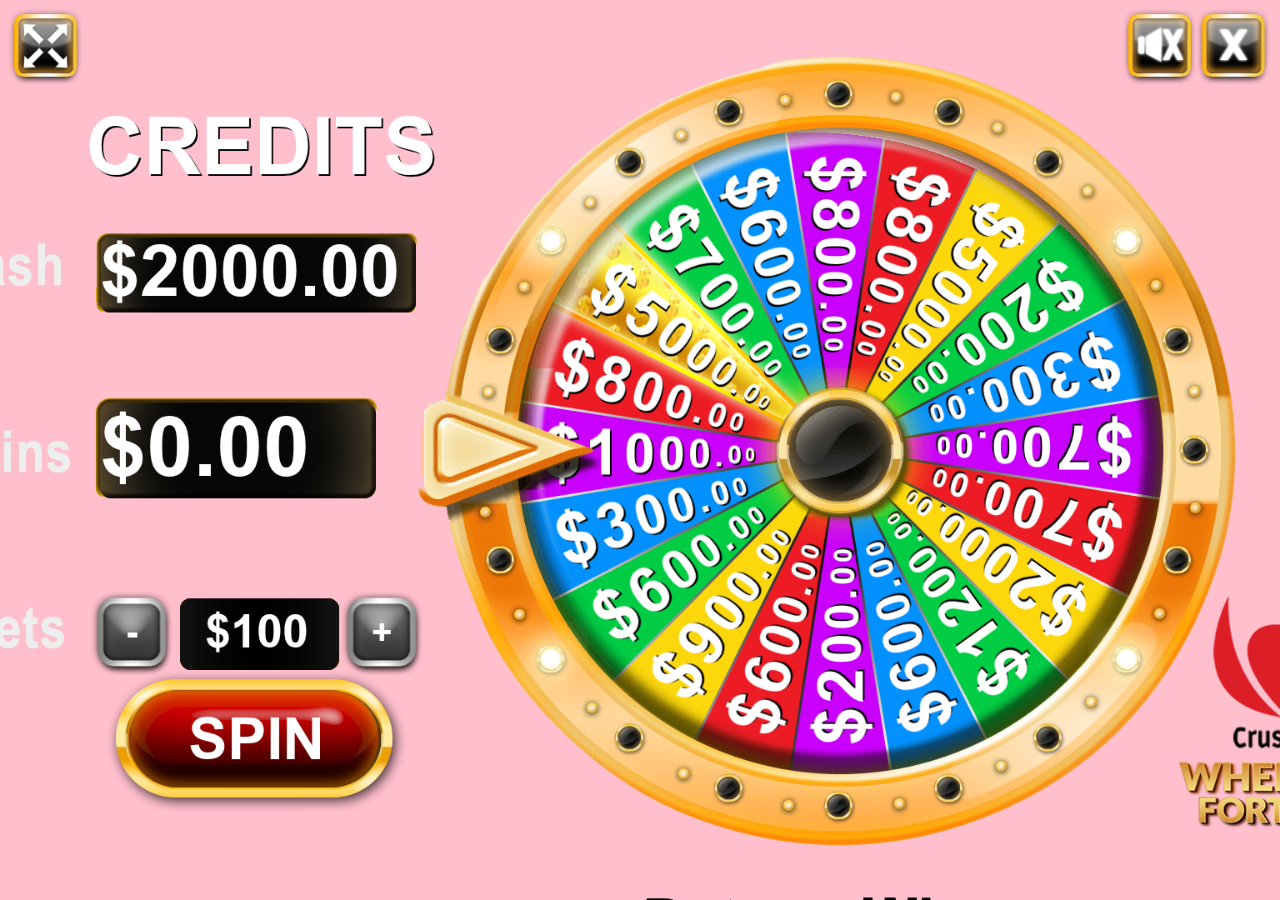
<file: index.html>
<!DOCTYPE html>
<html>
    <head>
         
        <link rel="stylesheet" href="css/reset.css" type="text/css">
        <link rel="stylesheet" href="css/main.css" type="text/css">
        <link rel="stylesheet" href="css/orientation_utils.css" type="text/css">
        <link rel="stylesheet" href="css/ios_fullscreen.css" type="text/css">
        <meta http-equiv="Content-Type" content="text/html; charset=UTF-8">

        <meta name="viewport" content="width=device-width, user-scalable=no, initial-scale=1.0, minimum-scale=1.0, maximum-scale=1.0, minimal-ui" />
	<meta name="msapplication-tap-highlight" content="no"/>

        <script type="text/javascript" src="js/jquery-3.2.1.min.js"></script>
        <script type="text/javascript" src="js/createjs.min.js"></script>
        <script type="text/javascript" src="js/screenfull.js"></script>
        <script type="text/javascript" src="js/howler.min.js"></script>
        <script type="text/javascript" src="js/ios_fullscreen.js"></script>
        <script type="text/javascript" src="js/platform.js"></script>
        <script type="text/javascript" src="js/ctl_utils.js"></script>
        <script type="text/javascript" src="js/sprite_lib.js"></script>
        <script type="text/javascript" src="js/settings.js"></script>
        <script type="text/javascript" src="js/CLang.js"></script>
        <script type="text/javascript" src="js/CPreloader.js"></script>
        <script type="text/javascript" src="js/CMain.js"></script>
        <script type="text/javascript" src="js/CTextButton.js"></script>
        <script type="text/javascript" src="js/CToggle.js"></script>
        <script type="text/javascript" src="js/CGfxButton.js"></script>
        <script type="text/javascript" src="js/CMenu.js"></script>
        <script type="text/javascript" src="js/CGame.js"></script>
        <script type="text/javascript" src="js/CVector2.js"></script>
        <script type="text/javascript" src="js/CFormatText.js"></script>
        <script type="text/javascript" src="js/CInterface.js"></script>
        <script type="text/javascript" src="js/CHelpPanel.js"></script>
        <script type="text/javascript" src="js/CEndPanel.js"></script>
        <script type="text/javascript" src="js/CWheel.js"></script>
        <script type="text/javascript" src="js/CLeds.js"></script>
        <script type="text/javascript" src="js/CCreditsPanel.js"></script>
        <script type="text/javascript" src="js/CCTLText.js"></script>
 
 <style>
 
.topright {
  position: absolute;
  top: 17%;
  right: 5%;
  font-size: 54px;
  color:red;
  font-weight: bold;
  text-shadow: 2px 2px 4px #ffffff;
  opacity: 0;
}

</style>

    </head>
    <body ondragstart="return false;" ondrop="return false;" >
	<div style="position: fixed; background-color: transparent; top: 0px; left: 0px; width: 100%; height: 100%"></div>
          <script>
		    var userspin=0; var starter =10; var usercredit=0; // *starter
            $(document).ready(function(){
                     var oMain = new CMain({                                            
                                            start_credit: 200*starter, //Starting credits value
                                            start_bet: 10*starter,     //Base starting bet. Will increment with multiplier in game
                                            bet_offset: 10,    //Bet Offset
                                            max_bet: 100,      //Max multiplier value
             
                                            bank_cash : 500,  //Starting credits owned by the bank. When a player win, founds will be subtract from here. When a player lose or bet, founds will be added here. If 0 players always lose.
                                            //wheel_settings sets the values and probability of each prize in the wheel ([prize, win occurence percentage]). Value*max_bet can't exceed 9999999.
                                            //PAY ATTENTION: the total sum of win occurences must be 100! 
                                            //prize=0 or less, is considered as "lose". So Leds will play a lose animation.
/*                                           
										   wheel_settings: [
                                                    {prize:40*starter,win_occurence:7}, {prize:30*starter,win_occurence:6}, {prize:60*starter,win_occurence:4},  {prize:90*starter,win_occurence:7},   {prize:1000,win_occurence:4},     
                                                    {prize:80*starter,win_occurence:6}, {prize:60*starter,win_occurence:5}, {prize:120*starter,win_occurence:5}, {prize:-20*starter,win_occurence:3},  {prize:70,win_occurence:4},    
                                                    {prize:40*starter,win_occurence:5}, {prize:20*starter,win_occurence:5}, {prize:80*starter,win_occurence:6},  {prize:200*starter,win_occurence:7},   {prize:90,win_occurence:4},     
                                                    {prize:80*starter,win_occurence:4}, {prize:60*starter,win_occurence:4}, {prize:90*starter,win_occurence:5},  {prize:500*starter,win_occurence:5}, {prize:40,win_occurence:4}        
                                            ],                                            
   */
											  wheel_settings: [
                                                    {prize:100*starter,starter,win_occurence:7}, {prize:30*starter,starter,win_occurence:6}, {prize:60*starter,starter,win_occurence:6},  {prize:90*starter,starter,win_occurence:6},   {prize:60*starter,starter,win_occurence:5},     
                                                    {prize:20*starter,starter,win_occurence:6}, {prize:60*starter,starter,win_occurence:5}, {prize:120*starter,starter,win_occurence:4}, {prize:200*starter,starter,win_occurence:3},  {prize:70*starter,starter,win_occurence:5},    
                                                    {prize:70*starter,starter,win_occurence:5}, {prize:30*starter,starter,win_occurence:5}, {prize:20*starter,starter,win_occurence:6},  {prize:500*starter,starter,win_occurence:7},   {prize:80*starter,starter,win_occurence:5},     
                                                    {prize:80*starter,starter,win_occurence:4}, {prize:60*starter,starter,win_occurence:4}, {prize:70*starter,starter,win_occurence:5},  {prize:500*starter,starter,win_occurence:1}, {prize:80*starter,starter,win_occurence:5}        
                                            ], 
                                            anim_idle_change_frequency: 10000,  //Duration (in ms) of current led idle animation, before it change with another.
                                            led_anim_idle1_timespeed: 2000,     //Time speed (in ms) of led animation idle 1. Less is faster.
                                            led_anim_idle2_timespeed: 100,      //Time speed (in ms) of led animation idle 2. Less is faster.
                                            led_anim_idle3_timespeed: 150,      //Time speed (in ms) of led animation idle 3. Less is faster.
                                            
                                            led_anim_spin_timespeed: 50,        //Time speed (in ms) of led animation spin. Less is faster.
                                            
                                            led_anim_win_duration: 4000,        //Duration (in ms) of current led win animation, before it change with the idle.
                                            led_anim_win1_timespeed: 300,       //Time speed (in ms) of led animation win 1. Less is faster.
                                            led_anim_win2_timespeed: 50,        //Time speed (in ms) of led animation win 2. Less is faster.
                                            
                                            led_anim_lose_duration: 5000,        //Duration (in ms) of led lose animation, before it change with the idle.
                                            
                                            show_credits:false,                   //SET THIS VALUE TO FALSE IF YOU DON'T WANT TO SHOW CREDITS BUTTON
                                            fullscreen:true,                     //SET THIS TO FALSE IF YOU DON'T WANT TO SHOW FULLSCREEN BUTTON
                                            check_orientation:true,              //SET TO FALSE IF YOU DON'T WANT TO SHOW ORIENTATION ALERT ON MOBILE DEVICES
                                            audio_enable_on_startup:false,       //ENABLE/DISABLE AUDIO WHEN GAME STARTS 
                                            
                                            //////////////////////////////////////////////////////////////////////////////////////////
                                            ad_show_counter: 5     //NUMBER OF SPIN BEFORE AD SHOWN
                                            //
                                            //// THIS FUNCTIONALITY IS ACTIVATED ONLY WITH CTL ARCADE PLUGIN.///////////////////////////
                                            /////////////////// YOU CAN GET IT AT: /////////////////////////////////////////////////////////
                                            // http://codecanyon.net/item/ctl-arcade-wordpress-plugin/13856421?s_phrase=&s_rank=27 ///////////
                                            
                                           });
                                           
                                           
                    $(oMain).on("start_session", function(evt) {
                       //  alert("this is a good start ");   
                            //...ADD YOUR CODE HERE EVENTUALLY
                    });
                     
                    $(oMain).on("end_session", function(evt) {
                       // add div code to show page with motivatonal message and back					
                           alert("gameover ");
                    });
                    
                    $(oMain).on("bet_placed", function (evt, iTotBet) {
                            //...ADD YOUR CODE HERE EVENTUALLY
					userspin=userspin+1;
					document.getElementById("spincount").innerHTML = "<center>Spin "+userspin+"<br>of 10</center>" ;
					document.getElementById("spincount").style.opacity = 1;
                    setTimeout(()=>{  document.getElementById("spincount").style.opacity = 0},5000);
                    // if spin = 10, disable spin button
					 if(userspin==10)  alert("WIN: "+usercredit);
					 // settimeout 10 seconds  call then savetowebview()
					   // .. 

				   });
                    
                    

                    $(oMain).on("show_interlevel_ad", function(evt) {
                           if(getParamValue('ctl-arcade') === "true"){
                               parent.__ctlArcadeShowInterlevelAD();
                           }
                           //...ADD YOUR CODE HERE EVENTUALLY
                    });
                    
                    $(oMain).on("share_event", function(evt, iScore) {
                           if(getParamValue('ctl-arcade') === "true"){
                               parent.__ctlArcadeShareEvent({   img: TEXT_SHARE_IMAGE,
                                                                title: TEXT_SHARE_TITLE,
                                                                msg: TEXT_SHARE_MSG1 + iScore + TEXT_SHARE_MSG2,
                                                                msg_share: TEXT_SHARE_SHARE1 + iScore + TEXT_SHARE_SHARE1});
                           }
                    });
                     
                     if(isIOS()){ 
                        setTimeout(function(){sizeHandler();},200); 
                    }else{ 
                        sizeHandler(); 
                    }
           });
         function savetowebview(){ 
         // send score to wv
         // settimeout 2 seconds, show div page with motivational instructions and back		 
         }
        </script>
        
        <div class="check-fonts">
            <p class="check-font-1">test 1</p>
        </div> 
        
        
        <div data-orientation="landscape" class="orientation-msg-container"><p class="orientation-msg-text">Please rotate your device</p></div>
        <canvas id="canvas" class='ani_hack' width="1920" height="1080"> </canvas>
        <div id="block_game" style="position: fixed; background-color: transparent; top: 0px; left: 0px; width: 100%; height: 100%; display:none"></div>
    <div id="spincount" class="topright"></div> 
   </body>
	
</html>
</file>
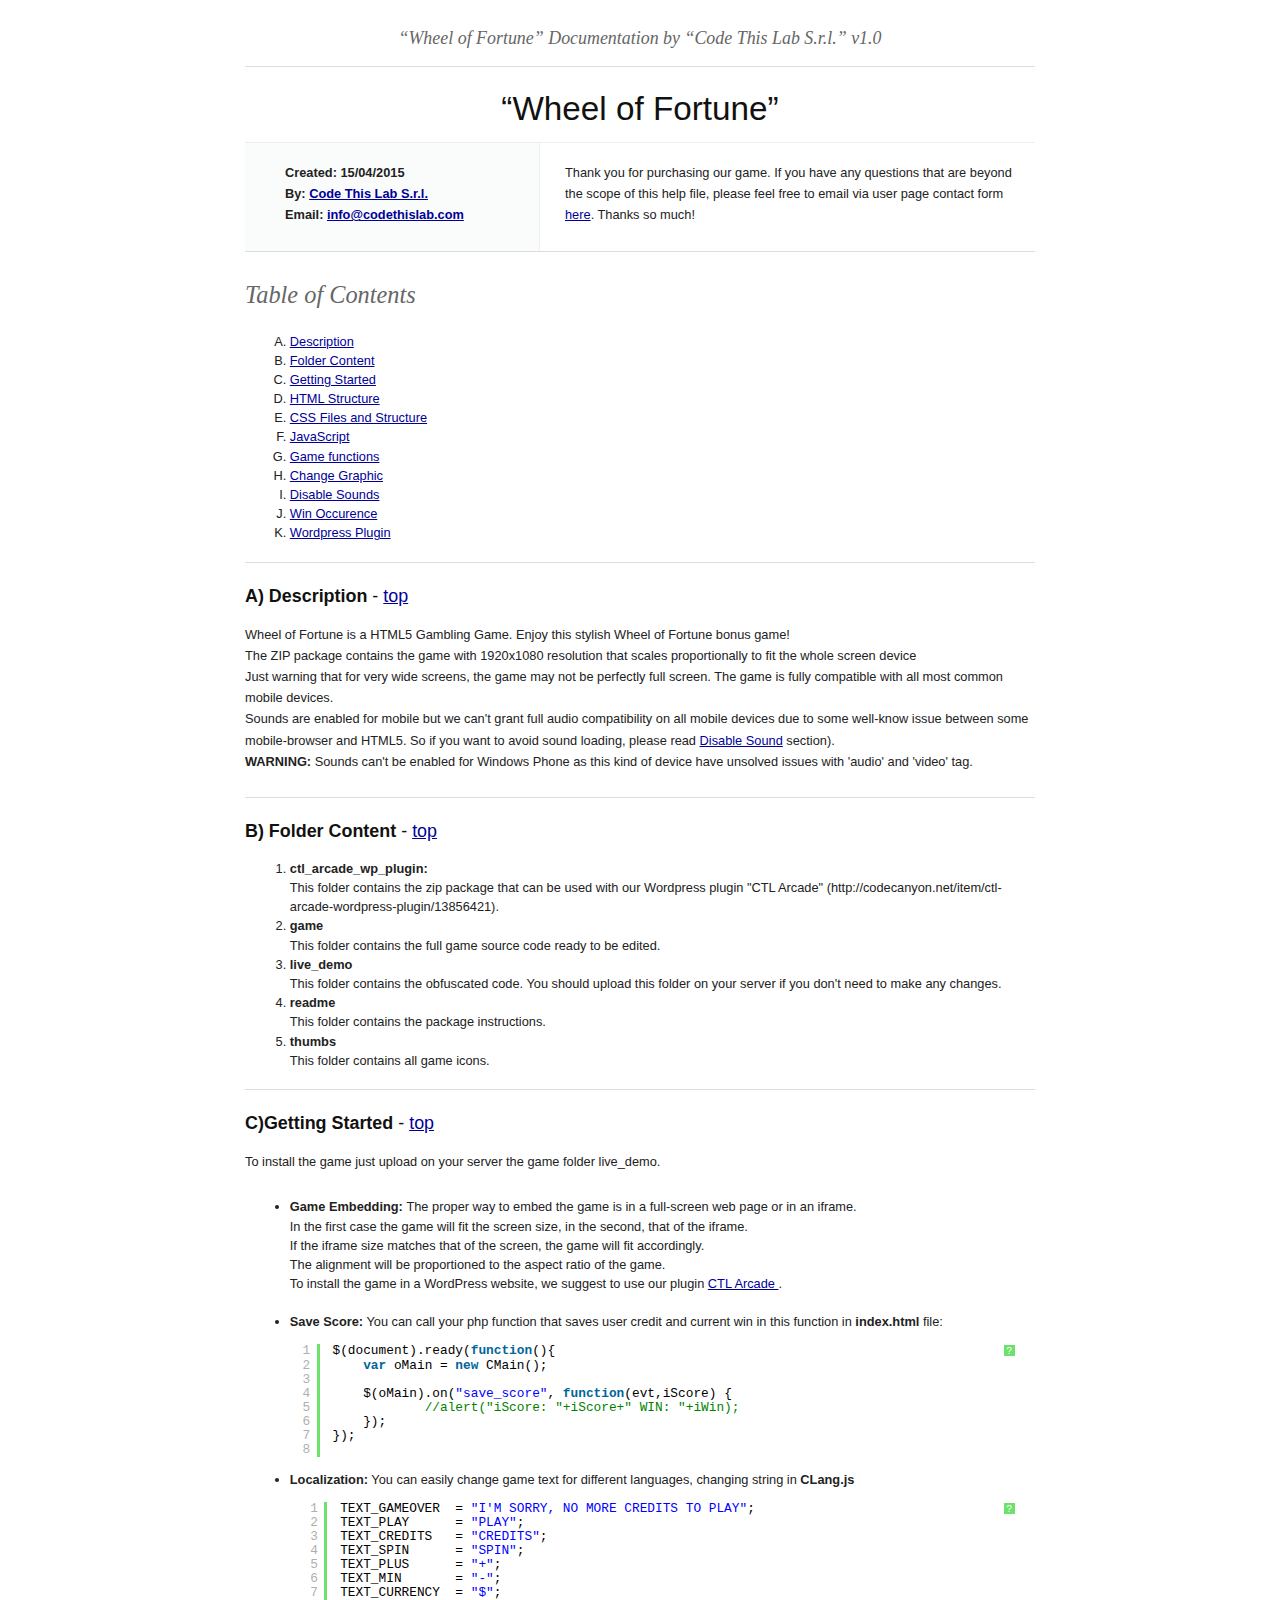
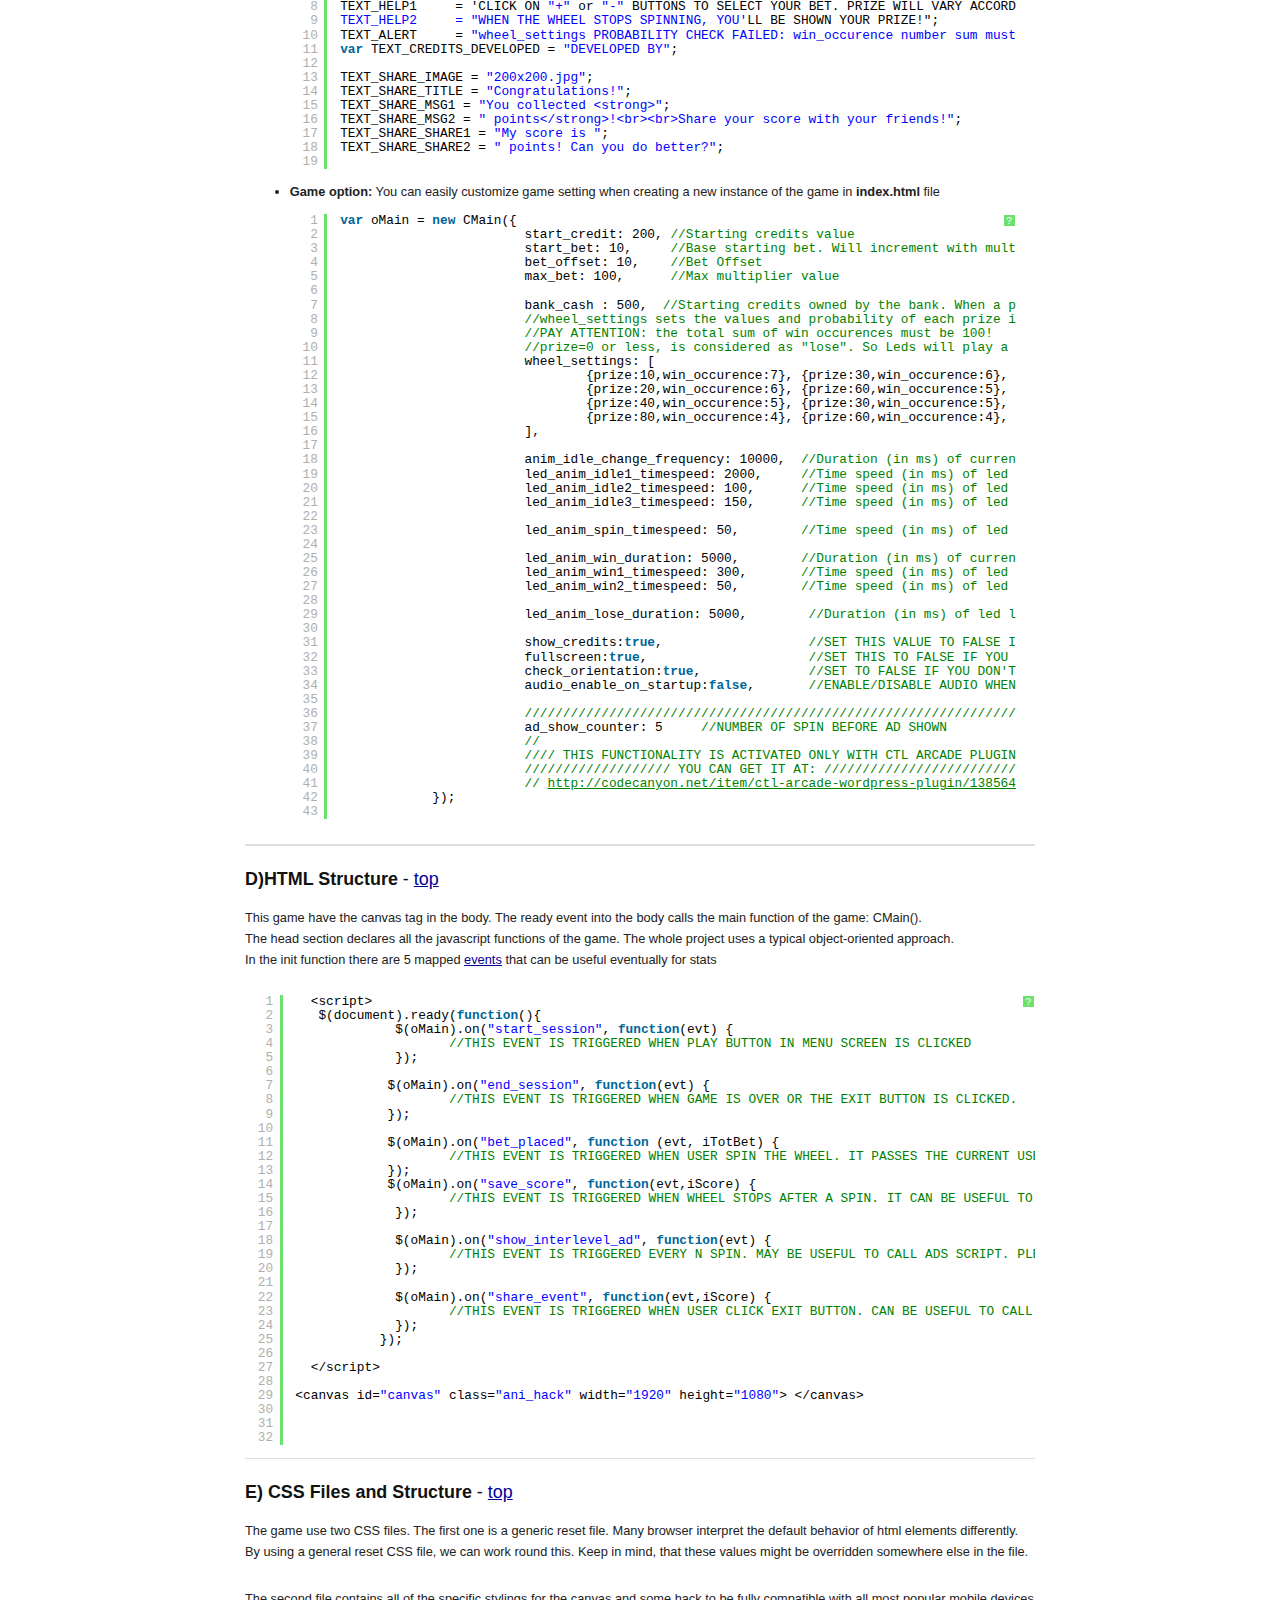
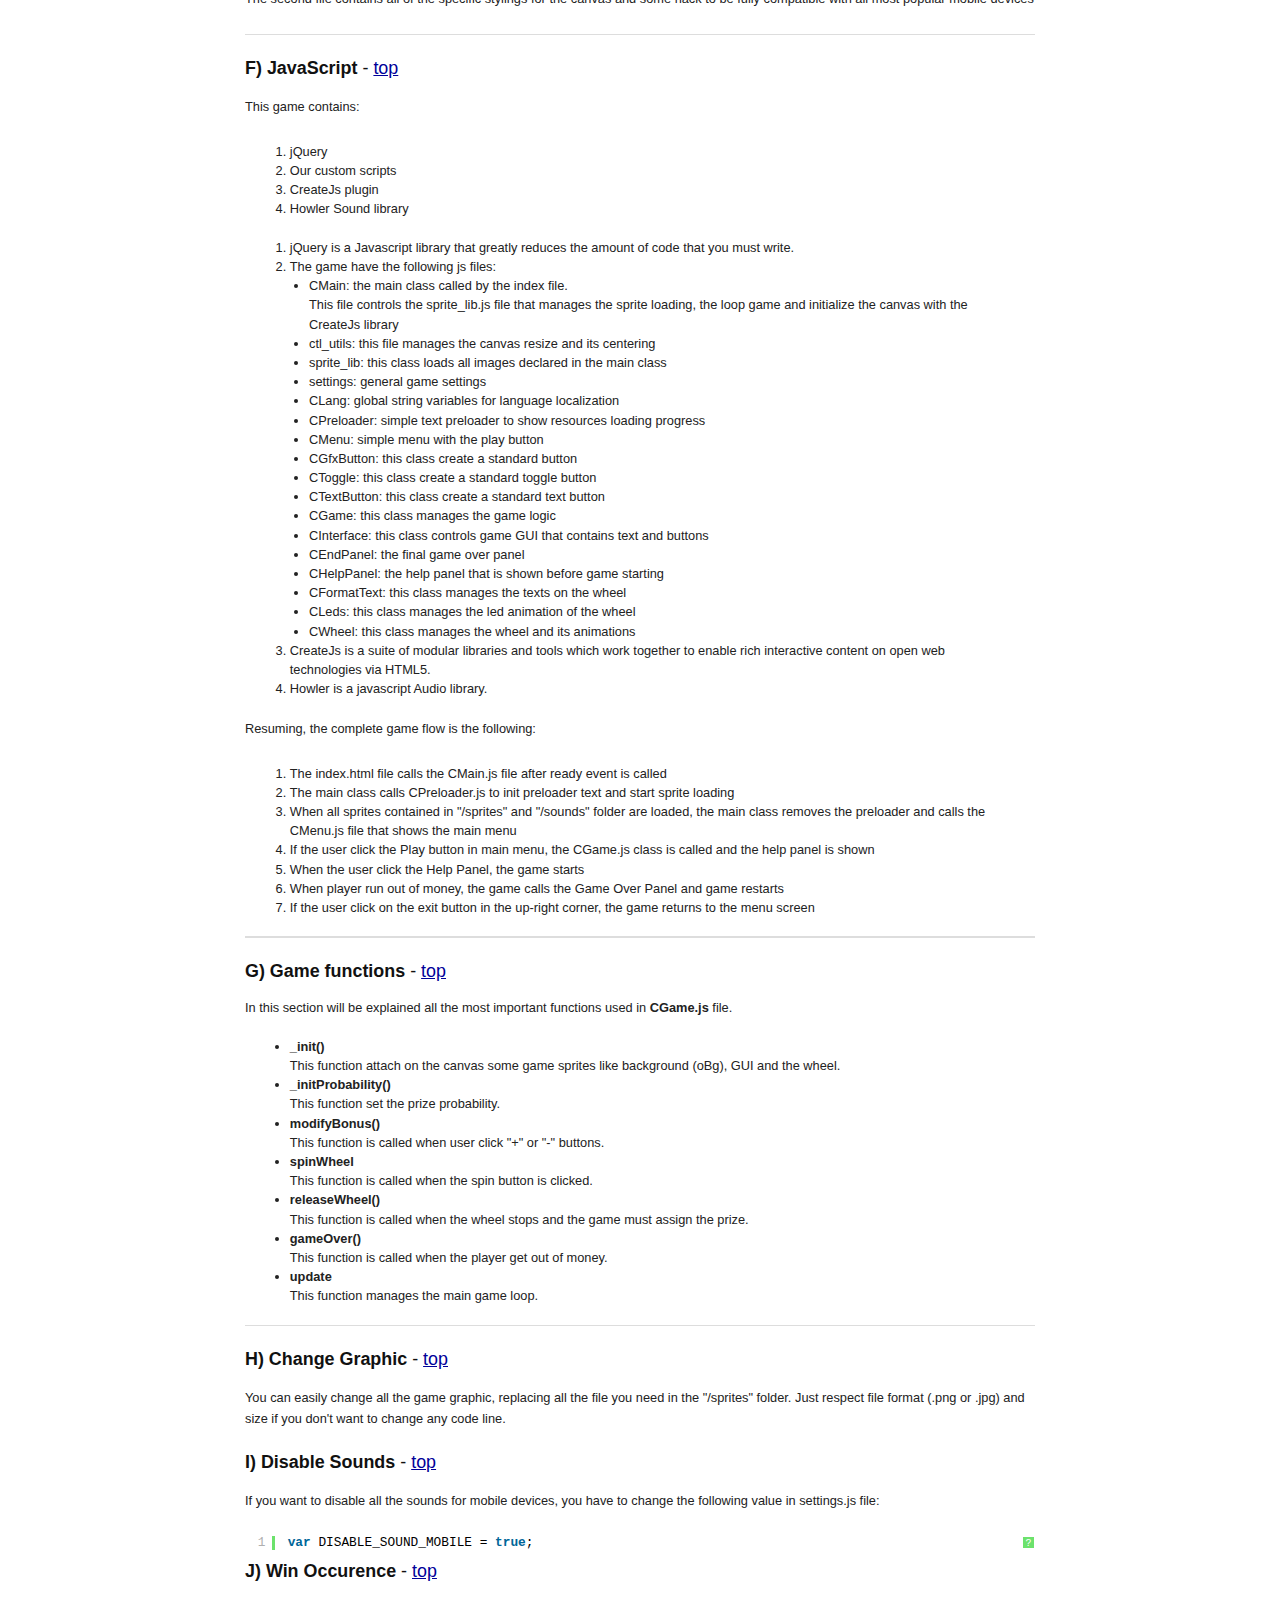
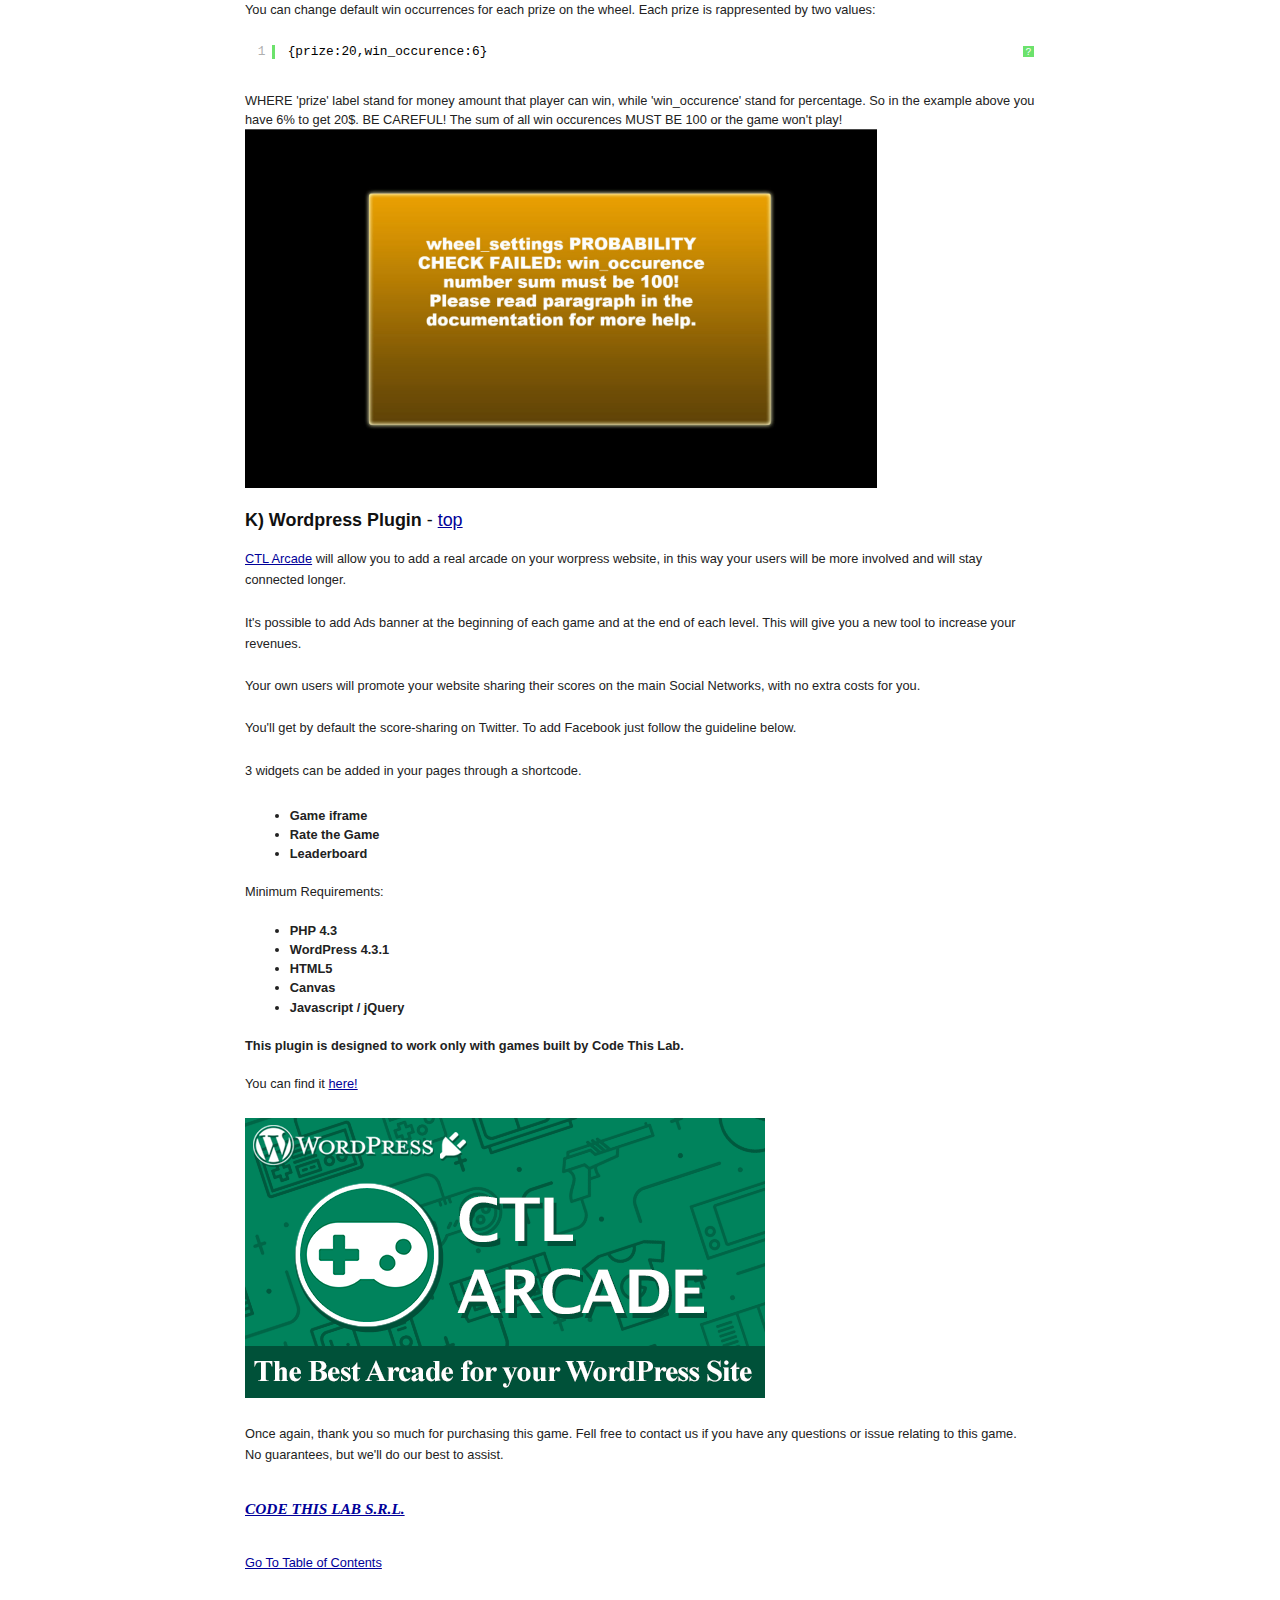
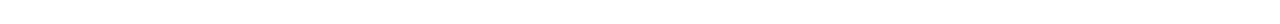
<file: readme/index.html>
<!DOCTYPE HTML PUBLIC "-//W3C//DTD HTML 4.01//EN" "http://www.w3.org/TR/html4/strict.dtd">
<head lang="en">
	<meta http-equiv="content-type" content="text/html;charset=utf-8">
	<title>Wheel of Fortune</title>
	<!-- Framework CSS -->
	<link rel="stylesheet" href="assets/blueprint-css/screen.css" type="text/css" media="screen, projection">
	<link rel="stylesheet" href="assets/blueprint-css/print.css" type="text/css" media="print">
	<link href="styles/shCore.css" rel="stylesheet" type="text/css" >
	<link href="styles/shCoreDefault.css" rel="stylesheet" type="text/css" >
	<link href="styles/shThemeDefault.css" rel="stylesheet" type="text/css" >
	
	<!--[if lt IE 8]><link rel="stylesheet" href="assets/blueprint-css/ie.css" type="text/css" media="screen, projection"><![endif]-->
	<link rel="stylesheet" href="assets/blueprint-css/plugins/fancy-type/screen.css" type="text/css" media="screen, projection">
	<style type="text/css" media="screen">
		p, table, hr, .box { margin-bottom:25px; }
		.box p { margin-bottom:10px; }
	</style>
	
	<script type="text/javascript" src="scripts/shCore.js"></script>
	<script type="text/javascript" src="scripts/shBrushJScript.js"></script>
	<script type="text/javascript" src="scripts/shBrushXml.js"></script>
</head>


<body>
	<div class="container">
	
		<h3 class="center alt">&ldquo;Wheel of Fortune&rdquo; Documentation by &ldquo;Code This Lab S.r.l.&rdquo; v1.0</h3>
		
		<hr>
		
		<h1 class="center">&ldquo;Wheel of Fortune&rdquo;</h1>
		
		<div class="borderTop">
			<div class="span-6 colborder info prepend-1">
				<p class="prepend-top">
					<strong>
					Created: 15/04/2015<br>
					By: <a href="http://www.codethislab.com" target="_blank">Code This Lab S.r.l.</a><br>
					Email: <a href="mailto:info@codethislab.com">info@codethislab.com</a>
					</strong>
				</p>
			</div><!-- end div .span-6 -->		
	
			<div class="span-12 last">
				<p class="prepend-top append-0">Thank you for purchasing our game. If you have any questions that are beyond the scope of this help file, please feel free to email via user page contact form <a href="http://codecanyon.net/user/codethislab">here</a>. Thanks so much!</p>
			</div>
		</div><!-- end div .borderTop -->
		
		<hr>
		
		<h2 id="toc" class="alt">Table of Contents</h2>
		<ol class="alpha">
			<li><a href="#desc">Description</a></li>
			<li><a href="#content">Folder Content</a></li>
			<li><a href="#start">Getting Started</a></li>
			<li><a href="#htmlStructure">HTML Structure</a></li>
			<li><a href="#cssFiles">CSS Files and Structure</a></li>
			<li><a href="#javascript">JavaScript</a></li>
			<li><a href="#game_function">Game functions</a></li>
			<li><a href="#events">Change Graphic</a></li>
			<li><a href="#disable_sound">Disable Sounds</a></li>
			<li><a href="#win_occurence">Win Occurence</a></li>
			<li><a href="#wp">Wordpress Plugin</a></li>
		</ol>
		
		<hr>
		
		<h3 id="desc"><strong>A) Description</strong> - <a href="#toc">top</a></h3>
		<p>Wheel of Fortune is a HTML5 Gambling Game. Enjoy this stylish Wheel of Fortune bonus game!<br>
			The ZIP package contains the game with 1920x1080 resolution that scales proportionally to fit the whole screen device<br>
			Just warning that for very wide screens, the game may not be perfectly full screen.
			The game is fully compatible with all most common mobile devices.<br>
			Sounds are enabled for mobile but we can't grant full audio compatibility on all mobile devices due to some well-know issue between some mobile-browser and HTML5.
			So if you want to avoid sound loading, please read <a href="#disable_sound">Disable Sound</a> section). <br>
			<strong>WARNING:</strong> Sounds can't be enabled for Windows Phone as this kind of device have unsolved issues with 'audio' and 'video' tag.
		</p>
		<hr>
		
		<h3 id="content"><strong>B) Folder Content</strong> - <a href="#toc">top</a></h3>
		<ol>
			<li><strong>ctl_arcade_wp_plugin:</strong></li>
			This folder contains the zip package that can be used with our Wordpress plugin "CTL Arcade" (http://codecanyon.net/item/ctl-arcade-wordpress-plugin/13856421).
			<li><strong>game</strong></li>
			This folder contains the full game source code ready to be edited.
			<li><strong>live_demo</strong></li>
			This folder contains the obfuscated code. You should upload this folder on your server if you don't need to make any changes.
			<li><strong>readme</strong></li>
			This folder contains the package instructions.
			<li><strong>thumbs</strong></li>
			This folder contains all game icons.
		</ol>
		<hr>
		
		<h3 id="start"><strong>C)Getting Started</strong> - <a href="#toc">top</a></h3>
			<p>To install the game just upload on your server the game folder live_demo.
			
			<ul>
				<li><strong>Game Embedding: </strong>The proper way to embed the game is in a full-screen web page or in an iframe.<br>
                                        In the first case the game will fit the screen size, in the second, that of the iframe.<br>
                                        If the iframe size matches that of the screen, the game will fit accordingly.<br> 
                                        The alignment will be proportioned to the aspect ratio of the game.<br>
                                        To install the game in a WordPress website, we suggest to use our plugin <a href="http://codecanyon.net/item/ctl-arcade-wordpress-plugin/13856421?ref=codethislab"> CTL Arcade </a>. <br><br>
				
				<li><strong>Save Score:</strong> You can call your php function that saves user credit and current win in this function in <strong>index.html</strong> file:
					<pre class="brush: js">
						$(document).ready(function(){
							var oMain = new CMain();
							
							$(oMain).on("save_score", function(evt,iScore) {
									//alert("iScore: "+iScore+" WIN: "+iWin);	 
							});
						});
					</pre>
				</li>
				<li> <strong>Localization:</strong> You can easily change game text for different languages, changing string in <strong>CLang.js</strong></li>
				
				<pre class="brush: js">
					TEXT_GAMEOVER  = "I'M SORRY, NO MORE CREDITS TO PLAY";
					TEXT_PLAY      = "PLAY";
					TEXT_CREDITS   = "CREDITS";
					TEXT_SPIN      = "SPIN";
					TEXT_PLUS      = "+";
					TEXT_MIN       = "-";
					TEXT_CURRENCY  = "$";
					TEXT_HELP1     = 'CLICK ON "+" or "-" BUTTONS TO SELECT YOUR BET. PRIZE WILL VARY ACCORDING TO THE WAGER. THE MORE YOU BET, THE MORE YOU CAN WIN. WHEN YOU ARE READY, SPIN THE WHEEL TO PLAY!';
					TEXT_HELP2     = "WHEN THE WHEEL STOPS SPINNING, YOU'LL BE SHOWN YOUR PRIZE!";
					TEXT_ALERT     = "wheel_settings PROBABILITY CHECK FAILED: win_occurence number sum must be 100! Please read paragraph in the documentation for more help.";
					var TEXT_CREDITS_DEVELOPED = "DEVELOPED BY";

					TEXT_SHARE_IMAGE = "200x200.jpg";
					TEXT_SHARE_TITLE = "Congratulations!";
					TEXT_SHARE_MSG1 = "You collected <strong>";
					TEXT_SHARE_MSG2 = " points</strong>!<br><br>Share your score with your friends!";
					TEXT_SHARE_SHARE1 = "My score is ";
					TEXT_SHARE_SHARE2 = " points! Can you do better?";
				</pre>
				
				<li><strong>Game option:</strong> You can easily customize game setting when creating a new instance of the game in <strong>index.html</strong> file</li>
				<pre class="brush: js">
					var oMain = new CMain({
                                            start_credit: 200, //Starting credits value
                                            start_bet: 10,     //Base starting bet. Will increment with multiplier in game
                                            bet_offset: 10,    //Bet Offset
                                            max_bet: 100,      //Max multiplier value
             
                                            bank_cash : 500,  //Starting credits owned by the bank. When a player win, founds will be subtract from here. When a player lose or bet, founds will be added here. If 0 players always lose.
                                            //wheel_settings sets the values and probability of each prize in the wheel ([prize, win occurence percentage]). Value*max_bet can't exceed 9999999.
                                            //PAY ATTENTION: the total sum of win occurences must be 100! 
                                            //prize=0 or less, is considered as "lose". So Leds will play a lose animation.
                                            wheel_settings: [
                                                    {prize:10,win_occurence:7}, {prize:30,win_occurence:6}, {prize:60,win_occurence:6},  {prize:90,win_occurence:6},   {prize:0,win_occurence:5},     
                                                    {prize:20,win_occurence:6}, {prize:60,win_occurence:5}, {prize:120,win_occurence:4}, {prize:200,win_occurence:3},  {prize:0,win_occurence:5},    
                                                    {prize:40,win_occurence:5}, {prize:30,win_occurence:5}, {prize:20,win_occurence:6},  {prize:10,win_occurence:7},   {prize:0,win_occurence:5},     
                                                    {prize:80,win_occurence:4}, {prize:60,win_occurence:4}, {prize:40,win_occurence:5},  {prize:1000,win_occurence:1}, {prize:0,win_occurence:5}        
                                            ],                                            
                                            
                                            anim_idle_change_frequency: 10000,  //Duration (in ms) of current led idle animation, before it change with another.
                                            led_anim_idle1_timespeed: 2000,     //Time speed (in ms) of led animation idle 1. Less is faster.
                                            led_anim_idle2_timespeed: 100,      //Time speed (in ms) of led animation idle 2. Less is faster.
                                            led_anim_idle3_timespeed: 150,      //Time speed (in ms) of led animation idle 3. Less is faster.
                                            
                                            led_anim_spin_timespeed: 50,        //Time speed (in ms) of led animation spin. Less is faster.
                                            
                                            led_anim_win_duration: 5000,        //Duration (in ms) of current led win animation, before it change with the idle.
                                            led_anim_win1_timespeed: 300,       //Time speed (in ms) of led animation win 1. Less is faster.
                                            led_anim_win2_timespeed: 50,        //Time speed (in ms) of led animation win 2. Less is faster.
                                            
                                            led_anim_lose_duration: 5000,        //Duration (in ms) of led lose animation, before it change with the idle.
                                            
                                            show_credits:true,                   //SET THIS VALUE TO FALSE IF YOU DON'T WANT TO SHOW CREDITS BUTTON
                                            fullscreen:true,                     //SET THIS TO FALSE IF YOU DON'T WANT TO SHOW FULLSCREEN BUTTON
                                            check_orientation:true,              //SET TO FALSE IF YOU DON'T WANT TO SHOW ORIENTATION ALERT ON MOBILE DEVICES
                                            audio_enable_on_startup:false,       //ENABLE/DISABLE AUDIO WHEN GAME STARTS 
                                            
                                            //////////////////////////////////////////////////////////////////////////////////////////
                                            ad_show_counter: 5     //NUMBER OF SPIN BEFORE AD SHOWN
                                            //
                                            //// THIS FUNCTIONALITY IS ACTIVATED ONLY WITH CTL ARCADE PLUGIN.///////////////////////////
                                            /////////////////// YOU CAN GET IT AT: /////////////////////////////////////////////////////////
                                            // http://codecanyon.net/item/ctl-arcade-wordpress-plugin/13856421?s_phrase=&s_rank=27 ///////////
                                });
				</pre>
			</ul>
			</p>
		<hr>
		
		<h3 id="htmlStructure"><strong>D)HTML Structure</strong> - <a href="#toc">top</a></h3>
		<p>This game have the canvas tag in the body. The ready event into the body calls the main function of the game: CMain(). 
		<br>The head section declares all the javascript functions of the game. The whole project uses a typical object-oriented approach.<br> 
		In the init function there are 5 mapped <a href="#events">events</a> that can be useful eventually for stats</p>
		
		<pre class="brush: js">
			<body  ondragstart="return false;" ondrop="return false;" >
				  <script>
				   $(document).ready(function(){
							 $(oMain).on("start_session", function(evt) {
									//THIS EVENT IS TRIGGERED WHEN PLAY BUTTON IN MENU SCREEN IS CLICKED
							 });
							 
							$(oMain).on("end_session", function(evt) {
									//THIS EVENT IS TRIGGERED WHEN GAME IS OVER OR THE EXIT BUTTON IS CLICKED.
							});
							
							$(oMain).on("bet_placed", function (evt, iTotBet) {
									//THIS EVENT IS TRIGGERED WHEN USER SPIN THE WHEEL. IT PASSES THE CURRENT USER BET.
							});
							$(oMain).on("save_score", function(evt,iScore) {
									//THIS EVENT IS TRIGGERED WHEN WHEEL STOPS AFTER A SPIN. IT CAN BE USEFUL TO CALL PHP SCRIPTS (NOT PROVIDED IN THE PACKAGE) THAT SAVE THE SCORE.
							 });
							 
							 $(oMain).on("show_interlevel_ad", function(evt) {
									//THIS EVENT IS TRIGGERED EVERY N SPIN. MAY BE USEFUL TO CALL ADS SCRIPT. PLEASE EDIT PARAM 'ad_show_counter' in INDEX.HTML TO SET THIS VALUE.
							 });
							 
							 $(oMain).on("share_event", function(evt,iScore) {
									//THIS EVENT IS TRIGGERED WHEN USER CLICK EXIT BUTTON. CAN BE USEFUL TO CALL SHARING FEATURE SCRIPTS.
							 });
						   });
						
				  </script>
				  
				<canvas id="canvas" class='ani_hack' width="1920" height="1080"> </canvas>
			</body>
		</pre>
		
		<hr>

		<h3 id="cssFiles"><strong>E) CSS Files and Structure</strong> - <a href="#toc">top</a></h3>

		<p>The game use two CSS files. The first one is a generic reset file. Many browser interpret the default behavior of html elements differently. By using a general reset CSS file, we can work round this. 
		Keep in mind, that these values might be overridden somewhere else in the file.</p> 

		<p>The second file contains all of the specific stylings for the canvas and some hack to be fully compatible with all most popular mobile devices</p>  

		<hr>
		
		<h3 id="javascript"><strong>F) JavaScript</strong> - <a href="#toc">top</a></h3>
		
		<p>This game contains:</p>
		
		<ol>
			<li>jQuery</li>
			<li>Our custom scripts</li>
			<li>CreateJs plugin</li>
			<li>Howler Sound library</li>
		</ol>
		  
		<ol>
			<li>jQuery is a Javascript library that greatly reduces the amount of code that you must write.</li>
			<li>The game have the following js files:
	
			<ul>
				<li>CMain: the main class called by the index file. <br>This file controls the sprite_lib.js file that manages the sprite loading, the loop game and initialize the canvas with the CreateJs library</li>
				<li>ctl_utils: this file manages the canvas resize and its centering</li>
				<li>sprite_lib: this class loads all images declared in the main class</li>
				<li>settings: general game settings</li>
				<li>CLang: global string variables for language localization</li>
				<li>CPreloader: simple text preloader to show resources loading progress</li>
				<li>CMenu: simple menu with the play button</li>
				<li>CGfxButton: this class create a standard button</li>
				<li>CToggle: this class create a standard toggle button</li>
				<li>CTextButton: this class create a standard text button</li>
				<li>CGame: this class manages the game logic</li>
				<li>CInterface: this class controls game GUI that contains text and buttons</li>
				<li>CEndPanel: the final game over panel</li>
				<li>CHelpPanel: the help panel that is shown before game starting</li>
				<li>CFormatText: this class manages the texts on the wheel</li>
				<li>CLeds: this class manages the led animation of the wheel</li>
				<li>CWheel: this class manages the wheel and its animations</li>
			</ul>

			</li>
			
			<li>CreateJs is a suite of modular libraries and tools which work together to enable rich interactive content on open web technologies via HTML5.
			</li>
			
			<li>Howler is a javascript Audio library.
			</li>
		</ol>
		
		<p>Resuming, the complete game flow is the following: </p>
		<ol>
			<li>The index.html file calls the CMain.js file after ready event is called</li>
			<li>The main class calls CPreloader.js to init preloader text and start sprite loading</li>
			<li>When all sprites contained in "/sprites" and "/sounds" folder are loaded, the main class removes the preloader and calls the CMenu.js file that shows the main menu</li>
			<li>If the user click the Play button in main menu, the CGame.js class is called and the help panel is shown</li>
			<li>When the user click the Help Panel, the game starts</li>
			<li>When player run out of money, the game calls the Game Over Panel and game restarts</li>	
			<li>If the user click on the exit button in the up-right corner, the game returns to the menu screen</li>	
		</ol>		
		
		<hr>
		
		<h3 id="game_function"><strong>G) Game functions</strong> - <a href="#toc">top</a></h3>
			In this section will be explained all the most important functions used in <strong>CGame.js</strong> file. <br><br>
		
		<ul>
			<li><strong>_init()</strong> <br>
				This function attach on the canvas some game sprites like background (oBg), GUI and the wheel.
			</li>
			<li><strong>_initProbability()</strong> <br>
				This function set the prize probability.
			</li>
			<li><strong>modifyBonus()</strong> <br>
				This function is called when user click "+" or "-" buttons.
			</li>
			<li><strong>spinWheel</strong> <br>
				This function is called when the spin button is clicked.
			</li>
			<li><strong>releaseWheel()</strong> <br>
				This function is called when the wheel stops and the game must assign the prize.
			</li>
			<li><strong>gameOver()</strong> <br>
				This function is called when the player get out of money.
			</li>
			<li><strong>update</strong> <br>
				This function manages the main game loop.
			</li>
		</ul>
		
		<hr>
		
		
		<h3 id="htmlStructure"><strong>H) Change Graphic</strong> - <a href="#toc">top</a></h3>
		<p>
			You can easily change all the game graphic, replacing all the file you need in the "/sprites" folder. Just respect file format (.png or .jpg) and size if you don't want to change any code line.<br>
		</p>
		
		<h3 id="disable_sound"><strong>I) Disable Sounds</strong> - <a href="#toc">top</a></h3>
		<p>If you want to disable all the sounds for mobile devices, you have to change the following value in settings.js file:</p>
			<pre class="brush: js">var DISABLE_SOUND_MOBILE = true;</pre>
		
		<h3 id="win_occurence"><strong>J) Win Occurence</strong> - <a href="#toc">top</a></h3>
		<p>You can change default win occurrences for each prize on the wheel. Each prize is rappresented by two values:</p>
		<pre class="brush: js">{prize:20,win_occurence:6}</pre><br>
		
		WHERE 'prize' label stand for money amount that player can win, while 'win_occurence' stand for percentage. So in the example above you have 6% to get 20$.
		
		BE CAREFUL! The sum of all win occurences MUST BE 100 or the game won't play!  <br>
		<img src="assets/images/error.jpg" alt="Error" width=80%/>
		
		<br><br>
		
		<h3 id="wp"><strong>K) Wordpress Plugin</strong> - <a href="#toc">top</a></h3>
		<p><a href="http://codecanyon.net/item/ctl-arcade-wordpress-plugin/13856421?ref=codethislab">CTL Arcade</a> will allow you to add a real arcade on your worpress website, in this way your users will be more involved and will stay connected longer.<br><br>
			It's possible to add Ads banner at the beginning of each game and at the end of each level. This will give you a new tool to increase your revenues.<br><br>
			Your own users will promote your website sharing their scores on the main Social Networks, with no extra costs for you.<br><br>
			You'll get by default the score-sharing on Twitter. To add Facebook just follow the guideline below.<br><br>
			3 widgets can be added in your pages through a shortcode.<br>
			<ul>
				<li><strong>Game iframe</strong></li>
				<li><strong>Rate the Game</strong></li>
				<li><strong>Leaderboard</strong></li>
			</ul>
			Minimum Requirements:<br><br>
			<ul>
				<li><strong>PHP 4.3</strong></li>
				<li><strong>WordPress 4.3.1</strong></li>
				<li><strong>HTML5</strong></li>
				<li><strong>Canvas</strong></li>
				<li><strong>Javascript / jQuery</strong></li>
			</ul>
			
			<strong>This plugin is designed to work only with games built by Code This Lab.</strong>
			<br><br>
			You can find it <a href="http://codecanyon.net/item/ctl-arcade-wordpress-plugin/13856421?ref=codethislab">here!</a> 
			
		</p>
		<a href="http://codecanyon.net/item/ctl-arcade-wordpress-plugin/13856421?ref=codethislab">
			<img src="assets/images/ctl_arcade.jpg" alt="ctl arcade" />
		</a>
		
		<br><br>
		
		<p>Once again, thank you so much for purchasing this game. Fell free to contact us if you have any questions or issue relating to this game. No guarantees, but we'll do our best to assist.</p> 
		
		<p class="append-bottom alt large"><a href="http://www.codethislab.com" target="_blank"><strong>CODE THIS LAB S.R.L.</strong></a></p>
		<p><a href="#toc">Go To Table of Contents</a></p>
		
		<hr class="space">
	</div>
	<!-- end div .container -->

	<!-- Finally, to actually run the highlighter, you need to include this JS on your page -->
	<script type="text/javascript">
		 SyntaxHighlighter.all()
	</script>
</body>
</html>
</file>
<file: css/main.css>
root { 
    display: block;
}

body{
    background-color: #000000;
    background-repeat: repeat-x;
    background-position: top;
}

* {
    user-select: none;
    -khtml-user-select: none;
    -o-user-select: none;
    -moz-user-select: -moz-none;
    -webkit-user-select: none;
}

::selection { background: transparent;color:inherit; }
::-moz-selection { background: transparent;color:inherit; }

#canvas{
    position: fixed;
}

canvas {
    image-rendering: optimizeSpeed;
    image-rendering:-o-crisp-edges;
    image-rendering:-webkit-optimize-contrast;
    -ms-interpolation-mode: nearest-neighbor;
	-ms-touch-action: none;
}

.ani_hack{
    -webkit-perspective: 1000;
    -webkit-backface-visibility: hidden;
    
    -webkit-touch-callout: none;
    -webkit-user-select: none;
    -khtml-user-select: none;
    -moz-user-select: none;
    -ms-user-select: none;
    user-select: none;
    outline: none;
    -webkit-tap-highlight-color: transparent; /* mobile webkit */
}

/***************FONTS*******************/

.check-fonts{
        position: fixed;
        opacity:0;
}

.check-font-1{
        font-family: 'arialbold';
}
                
@font-face {
    font-family: 'arialbold';
    src: url('arialbd-webfont.eot');
    src: url('arialbd-webfont.eot?#iefix') format('embedded-opentype'),
         url('arialbd-webfont.woff2') format('woff2'),
         url('arialbd-webfont.woff') format('woff'),
         url('arialbd-webfont.ttf') format('truetype'),
         url('arialbd-webfont.svg#arialbold') format('svg');
    font-weight: normal;
    font-style: normal;

}
</file>
<file: css/orientation_utils.css>
.orientation-msg-container{
    width: 100%;
    height: 100%;
    display: none;
    position: absolute;
    z-index: 2000;
    background-color: #00000085;
}

.orientation-msg-text{
    font-size: 40px;
    font-family: "Arial";
    color: #fff;
    text-align: center;
    width: 80%;
    
    position: fixed;
    top: 50%;
    -webkit-transform: translate(15%,-50%);
    -moz-transform: translate(15%,-50%);
    -ms-transform: translate(15%,-50%);
    transform: translate(15%,-50%);
    
        
}

@media (max-width: 767px) {
    .orientation-msg-text{    
        font-size: 30px;  
    }
}


@media (max-width: 500px) {
    .orientation-msg-text{    
        font-size: 30px;  
    }
}
</file>
<file: css/ios_fullscreen.css>
body{
    background-color: #000 !important;
}

/*ios fullscreen*/
.xxx-game-iframe-iphone-se{
    height: 226px !important;
}

.xxx-ios-fullscreen-message{
    position: fixed;
    top: 0px;
    left: 0px;
    width: 100vw;
    height: 100vh;
    display: none;
    background-color: rgba(0,0,0,0.5);
    
    z-index: 10000;    
    
    -webkit-touch-callout: none;
    -webkit-user-select: none;
    -moz-user-select: none;
    -ms-user-select: none;
    user-select: none;
    -ms-touch-action: none;
    touch-action: none;    
}

.xxx-ios-fullscreen-scroll{
    width: 100vw;
    height: 120vh;
    position: absolute;
    z-index: 10001;
    top: 0;
    left: 0;
    display: none;
    
    -webkit-touch-callout: none;
    -webkit-user-select: none;
    -moz-user-select: none;
    -ms-user-select: none;
    user-select: none;
    -ms-touch-action: none;
    touch-action: none;     
}

.xxx-ios-fullscreen-swipe{
    width: 30%;
    height: 30%;
    
    background-image: url(../sprites/swipe.png);
    background-position: center center;
    background-repeat: no-repeat;
    background-size: contain;
    
    position: absolute;
    top: 50%;
    left: 50%;
    
    -ms-transform :  translate( -50%, -50%) !important;
    -webkit-transform :  translate( -50%, -50%) !important;
    transform :  translate( -50%, -50%) !important;    
    
    animation: xxx-animation-ios-swipe 1.5s ease infinite;
    
    -webkit-touch-callout: none;
    -webkit-user-select: none;
    -moz-user-select: none;
    -ms-user-select: none;
    user-select: none;
    -ms-touch-action: none;
    touch-action: none;    
}


@keyframes xxx-animation-ios-swipe {
  0%, 100% {
    top: 40%;
  }
  50% {
    top: 60%;
  }
}
</file>
<file: readme/assets/blueprint-css/screen.css>
/* -----------------------------------------------------------------------


 Blueprint CSS Framework 0.9
 http://blueprintcss.org

   * Copyright (c) 2007-Present. See LICENSE for more info.
   * See README for instructions on how to use Blueprint.
   * For credits and origins, see AUTHORS.
   * This is a compressed file. See the sources in the 'src' directory.

----------------------------------------------------------------------- */

/* reset.css */
html, body, div, span, object, iframe, h1, h2, h3, h4, h5, h6, p, blockquote, pre, a, abbr, acronym, address, code, del, dfn, em, img, q, dl, dt, dd, ol, ul, li, fieldset, form, label, legend, table, caption, tbody, tfoot, thead, tr, th, td {margin:0;padding:0;border:0;font-weight:inherit;font-style:inherit;font-size:100%;font-family:inherit;vertical-align:baseline;}
body {line-height:1.5;}
table {border-collapse:separate;border-spacing:0;}
caption, th, td {text-align:left;font-weight:normal;}
table, td, th {vertical-align:middle;}
blockquote:before, blockquote:after, q:before, q:after {content:"";}
blockquote, q {quotes:"" "";}
a img {border:none;}

/* custom.css */
.info { background:#fafcfc; }
.borderTop { border-top: 1px solid #eee;}
.append-0 {padding-right:20px;}

/* typography.css */
body {font-size:80%;color:#222;background:#fff;font-family:"Helvetica Neue", Arial, Helvetica, sans-serif;padding-top:30px;}
h1, h2, h3, h4, h5, h6 {font-weight:normal;color:#111;}
h1 {font-size:2.6em;line-height:1;margin-bottom:0.5em;}
h2 {font-size:1.9em;margin-bottom:0.75em;}
h3 {font-size:1.4em;line-height:1;margin-bottom:1em;}
h4 {font-size:1.1em;line-height:1.25;margin-bottom:1.25em;}
h5 {font-size:1em;font-weight:bold;margin-bottom:1.5em;}
h6 {font-size:1em;font-weight:bold;}
h1 img, h2 img, h3 img, h4 img, h5 img, h6 img {margin:0;}
p {margin:0 0 1.5em;line-height:1.65em;}
p img.left {float:left;margin:1.5em 1.5em 1.5em 0;padding:0;}
p img.right {float:right;margin:1.5em 0 1.5em 1.5em;}
a:focus, a:hover {color:#000;}
a {color:#009;text-decoration:underline;}
blockquote {margin:1.5em;color:#666;font-style:italic;}
strong {font-weight:bold;}
em, dfn {font-style:italic;}
dfn {font-weight:bold;}
sup, sub {line-height:0;}
abbr, acronym {border-bottom:1px dotted #666;}
address {margin:0 0 1.5em;font-style:italic;}
del {color:#666;}
pre {margin:1.5em 0;white-space:pre;}
pre, code, tt {font:13px 'andale mono', 'lucida console', monospace;line-height:1.5;}
li ul, li ol {margin:0 1.5em;}
ul, ol {margin:0 1.5em 1.5em 3.5em;}
ul {list-style-type:disc;}
ol {list-style-type:decimal;}
ol.alpha {list-style:upper-alpha;}
dl {margin:0 0 1.5em 0;}
dl dt {font-weight:bold;}
dd {margin-left:1.5em;}
table {margin-bottom:1.4em;width:100%;}
th {font-weight:bold;}
thead th {background:#c3d9ff;}
th, td, caption {padding:4px 10px 4px 5px;}
tr.even td {background:#e5ecf9;}
tfoot {font-style:italic;}
caption {background:#eee;}
.small {font-size:.85em;margin-bottom:1.875em;line-height:1.875em;}
.large {font-size:1.2em;line-height:2.5em;margin-bottom:1.25em;}
.hide {display:none;}
.quiet {color:#666;}
.loud {color:#000;}
.highlight {background:#ff0;}
.added {background:#060;color:#fff;}
.removed {background:#900;color:#fff;}
.first {margin-left:0;padding-left:0;}
.last {margin-right:0;padding-right:0;}
.top {margin-top:0;padding-top:0;}
.bottom {margin-bottom:0;padding-bottom:0;}
.center {text-align:center;}

/* forms.css */
label {font-weight:bold;}
fieldset {padding:1.4em;margin:0 0 1.5em 0;border:1px solid #ccc;}
legend {font-weight:bold;font-size:1.2em;}
input[type=text], input[type=password], input.text, input.title, textarea, select {background-color:#fff;border:1px solid #bbb;}
input[type=text]:focus, input[type=password]:focus, input.text:focus, input.title:focus, textarea:focus, select:focus {border-color:#666;}
input[type=text], input[type=password], input.text, input.title, textarea, select {margin:0.5em 0;}
input.text, input.title {width:300px;padding:5px;}
input.title {font-size:1.5em;}
textarea {width:390px;height:250px;padding:5px;}
input[type=checkbox], input[type=radio], input.checkbox, input.radio {position:relative;top:.25em;}
form.inline {line-height:3;}
form.inline p {margin-bottom:0;}
.error, .notice, .success {padding:.8em;margin-bottom:1em;border:2px solid #ddd;}
.error {background:#FBE3E4;color:#8a1f11;border-color:#FBC2C4;}
.notice {background:#FFF6BF;color:#514721;border-color:#FFD324;}
.success {background:#E6EFC2;color:#264409;border-color:#C6D880;}
.error a {color:#8a1f11;}
.notice a {color:#514721;}
.success a {color:#264409;}

/* grid.css */
.container {width:790px;margin:0 auto;}
.showgrid {background:url(src/grid.png);}
.column, div.span-1, div.span-2, div.span-3, div.span-4, div.span-5, div.span-6, div.span-7, div.span-8, div.span-9, div.span-10, div.span-11, div.span-12, div.span-13, div.span-14, div.span-15, div.span-16, div.span-17, div.span-18, div.span-19, div.span-20, div.span-21, div.span-22, div.span-23, div.span-24 {float:left;margin-right:10px;}
.last, div.last {margin-right:0;}
.span-1 {width:30px;}
.span-2 {width:70px;}
.span-3 {width:110px;}
.span-4 {width:150px;}
.span-5 {width:190px;}
.span-6 {width:230px;}
.span-7 {width:270px;}
.span-8 {width:310px;}
.span-9 {width:350px;}
.span-10 {width:390px;}
.span-11 {width:430px;}
.span-12 {width:470px;}
.span-13 {width:510px;}
.span-14 {width:550px;}
.span-15 {width:590px;}
.span-16 {width:630px;}
.span-17 {width:670px;}
.span-18 {width:710px;}
.span-19 {width:750px;}
.span-20 {width:790px;}
.span-21 {width:830px;}
.span-22 {width:870px;}
.span-23 {width:910px;}
.span-24, div.span-24 {width:950px;margin:0;}
input.span-1, textarea.span-1, input.span-2, textarea.span-2, input.span-3, textarea.span-3, input.span-4, textarea.span-4, input.span-5, textarea.span-5, input.span-6, textarea.span-6, input.span-7, textarea.span-7, input.span-8, textarea.span-8, input.span-9, textarea.span-9, input.span-10, textarea.span-10, input.span-11, textarea.span-11, input.span-12, textarea.span-12, input.span-13, textarea.span-13, input.span-14, textarea.span-14, input.span-15, textarea.span-15, input.span-16, textarea.span-16, input.span-17, textarea.span-17, input.span-18, textarea.span-18, input.span-19, textarea.span-19, input.span-20, textarea.span-20, input.span-21, textarea.span-21, input.span-22, textarea.span-22, input.span-23, textarea.span-23, input.span-24, textarea.span-24 {border-left-width:1px!important;border-right-width:1px!important;padding-left:5px!important;padding-right:5px!important;}
input.span-1, textarea.span-1 {width:18px!important;}
input.span-2, textarea.span-2 {width:58px!important;}
input.span-3, textarea.span-3 {width:98px!important;}
input.span-4, textarea.span-4 {width:138px!important;}
input.span-5, textarea.span-5 {width:178px!important;}
input.span-6, textarea.span-6 {width:218px!important;}
input.span-7, textarea.span-7 {width:258px!important;}
input.span-8, textarea.span-8 {width:298px!important;}
input.span-9, textarea.span-9 {width:338px!important;}
input.span-10, textarea.span-10 {width:378px!important;}
input.span-11, textarea.span-11 {width:418px!important;}
input.span-12, textarea.span-12 {width:458px!important;}
input.span-13, textarea.span-13 {width:498px!important;}
input.span-14, textarea.span-14 {width:538px!important;}
input.span-15, textarea.span-15 {width:578px!important;}
input.span-16, textarea.span-16 {width:618px!important;}
input.span-17, textarea.span-17 {width:658px!important;}
input.span-18, textarea.span-18 {width:698px!important;}
input.span-19, textarea.span-19 {width:738px!important;}
input.span-20, textarea.span-20 {width:778px!important;}
input.span-21, textarea.span-21 {width:818px!important;}
input.span-22, textarea.span-22 {width:858px!important;}
input.span-23, textarea.span-23 {width:898px!important;}
input.span-24, textarea.span-24 {width:938px!important;}
.append-1 {padding-right:40px;}
.append-2 {padding-right:80px;}
.append-3 {padding-right:120px;}
.append-4 {padding-right:160px;}
.append-5 {padding-right:200px;}
.append-6 {padding-right:240px;}
.append-7 {padding-right:280px;}
.append-8 {padding-right:320px;}
.append-9 {padding-right:360px;}
.append-10 {padding-right:400px;}
.append-11 {padding-right:440px;}
.append-12 {padding-right:480px;}
.append-13 {padding-right:520px;}
.append-14 {padding-right:560px;}
.append-15 {padding-right:600px;}
.append-16 {padding-right:640px;}
.append-17 {padding-right:680px;}
.append-18 {padding-right:720px;}
.append-19 {padding-right:760px;}
.append-20 {padding-right:800px;}
.append-21 {padding-right:840px;}
.append-22 {padding-right:880px;}
.append-23 {padding-right:920px;}
.prepend-1 {padding-left:40px;}
.prepend-2 {padding-left:80px;}
.prepend-3 {padding-left:120px;}
.prepend-4 {padding-left:160px;}
.prepend-5 {padding-left:200px;}
.prepend-6 {padding-left:240px;}
.prepend-7 {padding-left:280px;}
.prepend-8 {padding-left:320px;}
.prepend-9 {padding-left:360px;}
.prepend-10 {padding-left:400px;}
.prepend-11 {padding-left:440px;}
.prepend-12 {padding-left:480px;}
.prepend-13 {padding-left:520px;}
.prepend-14 {padding-left:560px;}
.prepend-15 {padding-left:600px;}
.prepend-16 {padding-left:640px;}
.prepend-17 {padding-left:680px;}
.prepend-18 {padding-left:720px;}
.prepend-19 {padding-left:760px;}
.prepend-20 {padding-left:800px;}
.prepend-21 {padding-left:840px;}
.prepend-22 {padding-left:880px;}
.prepend-23 {padding-left:920px;}
div.border {padding-right:4px;margin-right:5px;border-right:1px solid #eee;}
div.colborder {padding-right:24px;margin-right:25px;border-right:1px solid #eee;}
div.colborderTop {border-top:1px solid #eee;}
.pull-1 {margin-left:-40px;}
.pull-2 {margin-left:-80px;}
.pull-3 {margin-left:-120px;}
.pull-4 {margin-left:-160px;}
.pull-5 {margin-left:-200px;}
.pull-6 {margin-left:-240px;}
.pull-7 {margin-left:-280px;}
.pull-8 {margin-left:-320px;}
.pull-9 {margin-left:-360px;}
.pull-10 {margin-left:-400px;}
.pull-11 {margin-left:-440px;}
.pull-12 {margin-left:-480px;}
.pull-13 {margin-left:-520px;}
.pull-14 {margin-left:-560px;}
.pull-15 {margin-left:-600px;}
.pull-16 {margin-left:-640px;}
.pull-17 {margin-left:-680px;}
.pull-18 {margin-left:-720px;}
.pull-19 {margin-left:-760px;}
.pull-20 {margin-left:-800px;}
.pull-21 {margin-left:-840px;}
.pull-22 {margin-left:-880px;}
.pull-23 {margin-left:-920px;}
.pull-24 {margin-left:-960px;}
.pull-1, .pull-2, .pull-3, .pull-4, .pull-5, .pull-6, .pull-7, .pull-8, .pull-9, .pull-10, .pull-11, .pull-12, .pull-13, .pull-14, .pull-15, .pull-16, .pull-17, .pull-18, .pull-19, .pull-20, .pull-21, .pull-22, .pull-23, .pull-24 {float:left;position:relative;}
.push-1 {margin:0 -40px 1.5em 40px;}
.push-2 {margin:0 -80px 1.5em 80px;}
.push-3 {margin:0 -120px 1.5em 120px;}
.push-4 {margin:0 -160px 1.5em 160px;}
.push-5 {margin:0 -200px 1.5em 200px;}
.push-6 {margin:0 -240px 1.5em 240px;}
.push-7 {margin:0 -280px 1.5em 280px;}
.push-8 {margin:0 -320px 1.5em 320px;}
.push-9 {margin:0 -360px 1.5em 360px;}
.push-10 {margin:0 -400px 1.5em 400px;}
.push-11 {margin:0 -440px 1.5em 440px;}
.push-12 {margin:0 -480px 1.5em 480px;}
.push-13 {margin:0 -520px 1.5em 520px;}
.push-14 {margin:0 -560px 1.5em 560px;}
.push-15 {margin:0 -600px 1.5em 600px;}
.push-16 {margin:0 -640px 1.5em 640px;}
.push-17 {margin:0 -680px 1.5em 680px;}
.push-18 {margin:0 -720px 1.5em 720px;}
.push-19 {margin:0 -760px 1.5em 760px;}
.push-20 {margin:0 -800px 1.5em 800px;}
.push-21 {margin:0 -840px 1.5em 840px;}
.push-22 {margin:0 -880px 1.5em 880px;}
.push-23 {margin:0 -920px 1.5em 920px;}
.push-24 {margin:0 -960px 1.5em 960px;}
.push-1, .push-2, .push-3, .push-4, .push-5, .push-6, .push-7, .push-8, .push-9, .push-10, .push-11, .push-12, .push-13, .push-14, .push-15, .push-16, .push-17, .push-18, .push-19, .push-20, .push-21, .push-22, .push-23, .push-24 {float:right;position:relative;}
.prepend-top {margin-top:1.5em;}
.append-bottom {margin-bottom:1.5em;}
.box {padding:1.5em;margin-bottom:1.5em;background:#E5ECF9;}
hr {background:#ddd;color:#ddd;clear:both;float:none;width:100%;height:.1em;margin:0 0 1.45em;border:none;}
hr.space {background:#fff;color:#fff;}
.clearfix:after, .container:after {content:"\0020";display:block;height:0;clear:both;visibility:hidden;overflow:hidden;}
.clearfix, .container {display:block;}
.clear {clear:both;}
</file>
<file: readme/assets/blueprint-css/print.css>
/* -----------------------------------------------------------------------


 Blueprint CSS Framework 0.9
 http://blueprintcss.org

   * Copyright (c) 2007-Present. See LICENSE for more info.
   * See README for instructions on how to use Blueprint.
   * For credits and origins, see AUTHORS.
   * This is a compressed file. See the sources in the 'src' directory.

----------------------------------------------------------------------- */

/* print.css */
body {line-height:1.5;font-family:"Helvetica Neue", Arial, Helvetica, sans-serif;color:#000;background:none;font-size:10pt;}
.container {background:none;}
hr {background:#ccc;color:#ccc;width:100%;height:2px;margin:2em 0;padding:0;border:none;}
hr.space {background:#fff;color:#fff;}
h1, h2, h3, h4, h5, h6 {font-family:"Helvetica Neue", Arial, "Lucida Grande", sans-serif;}
code {font:.9em "Courier New", Monaco, Courier, monospace;}
img {float:left;margin:1.5em 1.5em 1.5em 0;}
a img {border:none;}
p img.top {margin-top:0;}
blockquote {margin:1.5em;padding:1em;font-style:italic;font-size:.9em;}
.small {font-size:.9em;}
.large {font-size:1.1em;}
.quiet {color:#999;}
.hide {display:none;}
a:link, a:visited {background:transparent;font-weight:700;text-decoration:underline;}
a:link:after, a:visited:after {content:" (" attr(href) ")";font-size:90%;}
</file>
<file: readme/styles/shCore.css>
/**
 * SyntaxHighlighter
 * http://alexgorbatchev.com/SyntaxHighlighter
 *
 * SyntaxHighlighter is donationware. If you are using it, please donate.
 * http://alexgorbatchev.com/SyntaxHighlighter/donate.html
 *
 * @version
 * 3.0.83 (July 02 2010)
 * 
 * @copyright
 * Copyright (C) 2004-2010 Alex Gorbatchev.
 *
 * @license
 * Dual licensed under the MIT and GPL licenses.
 */
.syntaxhighlighter a,
.syntaxhighlighter div,
.syntaxhighlighter code,
.syntaxhighlighter table,
.syntaxhighlighter table td,
.syntaxhighlighter table tr,
.syntaxhighlighter table tbody,
.syntaxhighlighter table thead,
.syntaxhighlighter table caption,
.syntaxhighlighter textarea {
  -moz-border-radius: 0 0 0 0 !important;
  -webkit-border-radius: 0 0 0 0 !important;
  background: none !important;
  border: 0 !important;
  bottom: auto !important;
  float: none !important;
  height: auto !important;
  left: auto !important;
  line-height: 1.1em !important;
  margin: 0 !important;
  outline: 0 !important;
  overflow: visible !important;
  padding: 0 !important;
  position: static !important;
  right: auto !important;
  text-align: left !important;
  top: auto !important;
  vertical-align: baseline !important;
  width: auto !important;
  box-sizing: content-box !important;
  font-family: "Consolas", "Bitstream Vera Sans Mono", "Courier New", Courier, monospace !important;
  font-weight: normal !important;
  font-style: normal !important;
  font-size: 1em !important;
  min-height: inherit !important;
  min-height: auto !important;
}

.syntaxhighlighter {
  width: 100% !important;
  margin: 1em 0 1em 0 !important;
  position: relative !important;
  overflow: auto !important;
  font-size: 1em !important;
}
.syntaxhighlighter.source {
  overflow: hidden !important;
}
.syntaxhighlighter .bold {
  font-weight: bold !important;
}
.syntaxhighlighter .italic {
  font-style: italic !important;
}
.syntaxhighlighter .line {
  white-space: pre !important;
}
.syntaxhighlighter table {
  width: 100% !important;
}
.syntaxhighlighter table caption {
  text-align: left !important;
  padding: .5em 0 0.5em 1em !important;
}
.syntaxhighlighter table td.code {
  width: 100% !important;
}
.syntaxhighlighter table td.code .container {
  position: relative !important;
}
.syntaxhighlighter table td.code .container textarea {
  box-sizing: border-box !important;
  position: absolute !important;
  left: 0 !important;
  top: 0 !important;
  width: 100% !important;
  height: 100% !important;
  border: none !important;
  background: white !important;
  padding-left: 1em !important;
  overflow: hidden !important;
  white-space: pre !important;
}
.syntaxhighlighter table td.gutter .line {
  text-align: right !important;
  padding: 0 0.5em 0 1em !important;
}
.syntaxhighlighter table td.code .line {
  padding: 0 1em !important;
}
.syntaxhighlighter.nogutter td.code .container textarea, .syntaxhighlighter.nogutter td.code .line {
  padding-left: 0em !important;
}
.syntaxhighlighter.show {
  display: block !important;
}
.syntaxhighlighter.collapsed table {
  display: none !important;
}
.syntaxhighlighter.collapsed .toolbar {
  padding: 0.1em 0.8em 0em 0.8em !important;
  font-size: 1em !important;
  position: static !important;
  width: auto !important;
  height: auto !important;
}
.syntaxhighlighter.collapsed .toolbar span {
  display: inline !important;
  margin-right: 1em !important;
}
.syntaxhighlighter.collapsed .toolbar span a {
  padding: 0 !important;
  display: none !important;
}
.syntaxhighlighter.collapsed .toolbar span a.expandSource {
  display: inline !important;
}
.syntaxhighlighter .toolbar {
  position: absolute !important;
  right: 1px !important;
  top: 1px !important;
  width: 11px !important;
  height: 11px !important;
  font-size: 10px !important;
  z-index: 10 !important;
}
.syntaxhighlighter .toolbar span.title {
  display: inline !important;
}
.syntaxhighlighter .toolbar a {
  display: block !important;
  text-align: center !important;
  text-decoration: none !important;
  padding-top: 1px !important;
}
.syntaxhighlighter .toolbar a.expandSource {
  display: none !important;
}
.syntaxhighlighter.ie {
  font-size: .9em !important;
  padding: 1px 0 1px 0 !important;
}
.syntaxhighlighter.ie .toolbar {
  line-height: 8px !important;
}
.syntaxhighlighter.ie .toolbar a {
  padding-top: 0px !important;
}
.syntaxhighlighter.printing .line.alt1 .content,
.syntaxhighlighter.printing .line.alt2 .content,
.syntaxhighlighter.printing .line.highlighted .number,
.syntaxhighlighter.printing .line.highlighted.alt1 .content,
.syntaxhighlighter.printing .line.highlighted.alt2 .content {
  background: none !important;
}
.syntaxhighlighter.printing .line .number {
  color: #bbbbbb !important;
}
.syntaxhighlighter.printing .line .content {
  color: black !important;
}
.syntaxhighlighter.printing .toolbar {
  display: none !important;
}
.syntaxhighlighter.printing a {
  text-decoration: none !important;
}
.syntaxhighlighter.printing .plain, .syntaxhighlighter.printing .plain a {
  color: black !important;
}
.syntaxhighlighter.printing .comments, .syntaxhighlighter.printing .comments a {
  color: #008200 !important;
}
.syntaxhighlighter.printing .string, .syntaxhighlighter.printing .string a {
  color: blue !important;
}
.syntaxhighlighter.printing .keyword {
  color: #006699 !important;
  font-weight: bold !important;
}
.syntaxhighlighter.printing .preprocessor {
  color: gray !important;
}
.syntaxhighlighter.printing .variable {
  color: #aa7700 !important;
}
.syntaxhighlighter.printing .value {
  color: #009900 !important;
}
.syntaxhighlighter.printing .functions {
  color: #ff1493 !important;
}
.syntaxhighlighter.printing .constants {
  color: #0066cc !important;
}
.syntaxhighlighter.printing .script {
  font-weight: bold !important;
}
.syntaxhighlighter.printing .color1, .syntaxhighlighter.printing .color1 a {
  color: gray !important;
}
.syntaxhighlighter.printing .color2, .syntaxhighlighter.printing .color2 a {
  color: #ff1493 !important;
}
.syntaxhighlighter.printing .color3, .syntaxhighlighter.printing .color3 a {
  color: red !important;
}
.syntaxhighlighter.printing .break, .syntaxhighlighter.printing .break a {
  color: black !important;
}
</file>
<file: readme/styles/shCoreDefault.css>
/**
 * SyntaxHighlighter
 * http://alexgorbatchev.com/SyntaxHighlighter
 *
 * SyntaxHighlighter is donationware. If you are using it, please donate.
 * http://alexgorbatchev.com/SyntaxHighlighter/donate.html
 *
 * @version
 * 3.0.83 (July 02 2010)
 * 
 * @copyright
 * Copyright (C) 2004-2010 Alex Gorbatchev.
 *
 * @license
 * Dual licensed under the MIT and GPL licenses.
 */
.syntaxhighlighter a,
.syntaxhighlighter div,
.syntaxhighlighter code,
.syntaxhighlighter table,
.syntaxhighlighter table td,
.syntaxhighlighter table tr,
.syntaxhighlighter table tbody,
.syntaxhighlighter table thead,
.syntaxhighlighter table caption,
.syntaxhighlighter textarea {
  -moz-border-radius: 0 0 0 0 !important;
  -webkit-border-radius: 0 0 0 0 !important;
  background: none !important;
  border: 0 !important;
  bottom: auto !important;
  float: none !important;
  height: auto !important;
  left: auto !important;
  line-height: 1.1em !important;
  margin: 0 !important;
  outline: 0 !important;
  overflow: visible !important;
  padding: 0 !important;
  position: static !important;
  right: auto !important;
  text-align: left !important;
  top: auto !important;
  vertical-align: baseline !important;
  width: auto !important;
  box-sizing: content-box !important;
  font-family: "Consolas", "Bitstream Vera Sans Mono", "Courier New", Courier, monospace !important;
  font-weight: normal !important;
  font-style: normal !important;
  font-size: 1em !important;
  min-height: inherit !important;
  min-height: auto !important;
}

.syntaxhighlighter {
  width: 100% !important;
  margin: 1em 0 1em 0 !important;
  position: relative !important;
  overflow: auto !important;
  font-size: 1em !important;
}
.syntaxhighlighter.source {
  overflow: hidden !important;
}
.syntaxhighlighter .bold {
  font-weight: bold !important;
}
.syntaxhighlighter .italic {
  font-style: italic !important;
}
.syntaxhighlighter .line {
  white-space: pre !important;
}
.syntaxhighlighter table {
  width: 100% !important;
}
.syntaxhighlighter table caption {
  text-align: left !important;
  padding: .5em 0 0.5em 1em !important;
}
.syntaxhighlighter table td.code {
  width: 100% !important;
}
.syntaxhighlighter table td.code .container {
  position: relative !important;
}
.syntaxhighlighter table td.code .container textarea {
  box-sizing: border-box !important;
  position: absolute !important;
  left: 0 !important;
  top: 0 !important;
  width: 100% !important;
  height: 100% !important;
  border: none !important;
  background: white !important;
  padding-left: 1em !important;
  overflow: hidden !important;
  white-space: pre !important;
}
.syntaxhighlighter table td.gutter .line {
  text-align: right !important;
  padding: 0 0.5em 0 1em !important;
}
.syntaxhighlighter table td.code .line {
  padding: 0 1em !important;
}
.syntaxhighlighter.nogutter td.code .container textarea, .syntaxhighlighter.nogutter td.code .line {
  padding-left: 0em !important;
}
.syntaxhighlighter.show {
  display: block !important;
}
.syntaxhighlighter.collapsed table {
  display: none !important;
}
.syntaxhighlighter.collapsed .toolbar {
  padding: 0.1em 0.8em 0em 0.8em !important;
  font-size: 1em !important;
  position: static !important;
  width: auto !important;
  height: auto !important;
}
.syntaxhighlighter.collapsed .toolbar span {
  display: inline !important;
  margin-right: 1em !important;
}
.syntaxhighlighter.collapsed .toolbar span a {
  padding: 0 !important;
  display: none !important;
}
.syntaxhighlighter.collapsed .toolbar span a.expandSource {
  display: inline !important;
}
.syntaxhighlighter .toolbar {
  position: absolute !important;
  right: 1px !important;
  top: 1px !important;
  width: 11px !important;
  height: 11px !important;
  font-size: 10px !important;
  z-index: 10 !important;
}
.syntaxhighlighter .toolbar span.title {
  display: inline !important;
}
.syntaxhighlighter .toolbar a {
  display: block !important;
  text-align: center !important;
  text-decoration: none !important;
  padding-top: 1px !important;
}
.syntaxhighlighter .toolbar a.expandSource {
  display: none !important;
}
.syntaxhighlighter.ie {
  font-size: .9em !important;
  padding: 1px 0 1px 0 !important;
}
.syntaxhighlighter.ie .toolbar {
  line-height: 8px !important;
}
.syntaxhighlighter.ie .toolbar a {
  padding-top: 0px !important;
}
.syntaxhighlighter.printing .line.alt1 .content,
.syntaxhighlighter.printing .line.alt2 .content,
.syntaxhighlighter.printing .line.highlighted .number,
.syntaxhighlighter.printing .line.highlighted.alt1 .content,
.syntaxhighlighter.printing .line.highlighted.alt2 .content {
  background: none !important;
}
.syntaxhighlighter.printing .line .number {
  color: #bbbbbb !important;
}
.syntaxhighlighter.printing .line .content {
  color: black !important;
}
.syntaxhighlighter.printing .toolbar {
  display: none !important;
}
.syntaxhighlighter.printing a {
  text-decoration: none !important;
}
.syntaxhighlighter.printing .plain, .syntaxhighlighter.printing .plain a {
  color: black !important;
}
.syntaxhighlighter.printing .comments, .syntaxhighlighter.printing .comments a {
  color: #008200 !important;
}
.syntaxhighlighter.printing .string, .syntaxhighlighter.printing .string a {
  color: blue !important;
}
.syntaxhighlighter.printing .keyword {
  color: #006699 !important;
  font-weight: bold !important;
}
.syntaxhighlighter.printing .preprocessor {
  color: gray !important;
}
.syntaxhighlighter.printing .variable {
  color: #aa7700 !important;
}
.syntaxhighlighter.printing .value {
  color: #009900 !important;
}
.syntaxhighlighter.printing .functions {
  color: #ff1493 !important;
}
.syntaxhighlighter.printing .constants {
  color: #0066cc !important;
}
.syntaxhighlighter.printing .script {
  font-weight: bold !important;
}
.syntaxhighlighter.printing .color1, .syntaxhighlighter.printing .color1 a {
  color: gray !important;
}
.syntaxhighlighter.printing .color2, .syntaxhighlighter.printing .color2 a {
  color: #ff1493 !important;
}
.syntaxhighlighter.printing .color3, .syntaxhighlighter.printing .color3 a {
  color: red !important;
}
.syntaxhighlighter.printing .break, .syntaxhighlighter.printing .break a {
  color: black !important;
}

.syntaxhighlighter {
  background-color: white !important;
}
.syntaxhighlighter .line.alt1 {
  background-color: white !important;
}
.syntaxhighlighter .line.alt2 {
  background-color: white !important;
}
.syntaxhighlighter .line.highlighted.alt1, .syntaxhighlighter .line.highlighted.alt2 {
  background-color: #e0e0e0 !important;
}
.syntaxhighlighter .line.highlighted.number {
  color: black !important;
}
.syntaxhighlighter table caption {
  color: black !important;
}
.syntaxhighlighter .gutter {
  color: #afafaf !important;
}
.syntaxhighlighter .gutter .line {
  border-right: 3px solid #6ce26c !important;
}
.syntaxhighlighter .gutter .line.highlighted {
  background-color: #6ce26c !important;
  color: white !important;
}
.syntaxhighlighter.printing .line .content {
  border: none !important;
}
.syntaxhighlighter.collapsed {
  overflow: visible !important;
}
.syntaxhighlighter.collapsed .toolbar {
  color: blue !important;
  background: white !important;
  border: 1px solid #6ce26c !important;
}
.syntaxhighlighter.collapsed .toolbar a {
  color: blue !important;
}
.syntaxhighlighter.collapsed .toolbar a:hover {
  color: red !important;
}
.syntaxhighlighter .toolbar {
  color: white !important;
  background: #6ce26c !important;
  border: none !important;
}
.syntaxhighlighter .toolbar a {
  color: white !important;
}
.syntaxhighlighter .toolbar a:hover {
  color: black !important;
}
.syntaxhighlighter .plain, .syntaxhighlighter .plain a {
  color: black !important;
}
.syntaxhighlighter .comments, .syntaxhighlighter .comments a {
  color: #008200 !important;
}
.syntaxhighlighter .string, .syntaxhighlighter .string a {
  color: blue !important;
}
.syntaxhighlighter .keyword {
  color: #006699 !important;
}
.syntaxhighlighter .preprocessor {
  color: gray !important;
}
.syntaxhighlighter .variable {
  color: #aa7700 !important;
}
.syntaxhighlighter .value {
  color: #009900 !important;
}
.syntaxhighlighter .functions {
  color: #ff1493 !important;
}
.syntaxhighlighter .constants {
  color: #0066cc !important;
}
.syntaxhighlighter .script {
  font-weight: bold !important;
  color: #006699 !important;
  background-color: none !important;
}
.syntaxhighlighter .color1, .syntaxhighlighter .color1 a {
  color: gray !important;
}
.syntaxhighlighter .color2, .syntaxhighlighter .color2 a {
  color: #ff1493 !important;
}
.syntaxhighlighter .color3, .syntaxhighlighter .color3 a {
  color: red !important;
}

.syntaxhighlighter .keyword {
  font-weight: bold !important;
}
</file>
<file: readme/styles/shThemeDefault.css>
/**
 * SyntaxHighlighter
 * http://alexgorbatchev.com/SyntaxHighlighter
 *
 * SyntaxHighlighter is donationware. If you are using it, please donate.
 * http://alexgorbatchev.com/SyntaxHighlighter/donate.html
 *
 * @version
 * 3.0.83 (July 02 2010)
 * 
 * @copyright
 * Copyright (C) 2004-2010 Alex Gorbatchev.
 *
 * @license
 * Dual licensed under the MIT and GPL licenses.
 */
.syntaxhighlighter {
  background-color: white !important;
}
.syntaxhighlighter .line.alt1 {
  background-color: white !important;
}
.syntaxhighlighter .line.alt2 {
  background-color: white !important;
}
.syntaxhighlighter .line.highlighted.alt1, .syntaxhighlighter .line.highlighted.alt2 {
  background-color: #e0e0e0 !important;
}
.syntaxhighlighter .line.highlighted.number {
  color: black !important;
}
.syntaxhighlighter table caption {
  color: black !important;
}
.syntaxhighlighter .gutter {
  color: #afafaf !important;
}
.syntaxhighlighter .gutter .line {
  border-right: 3px solid #6ce26c !important;
}
.syntaxhighlighter .gutter .line.highlighted {
  background-color: #6ce26c !important;
  color: white !important;
}
.syntaxhighlighter.printing .line .content {
  border: none !important;
}
.syntaxhighlighter.collapsed {
  overflow: visible !important;
}
.syntaxhighlighter.collapsed .toolbar {
  color: blue !important;
  background: white !important;
  border: 1px solid #6ce26c !important;
}
.syntaxhighlighter.collapsed .toolbar a {
  color: blue !important;
}
.syntaxhighlighter.collapsed .toolbar a:hover {
  color: red !important;
}
.syntaxhighlighter .toolbar {
  color: white !important;
  background: #6ce26c !important;
  border: none !important;
}
.syntaxhighlighter .toolbar a {
  color: white !important;
}
.syntaxhighlighter .toolbar a:hover {
  color: black !important;
}
.syntaxhighlighter .plain, .syntaxhighlighter .plain a {
  color: black !important;
}
.syntaxhighlighter .comments, .syntaxhighlighter .comments a {
  color: #008200 !important;
}
.syntaxhighlighter .string, .syntaxhighlighter .string a {
  color: blue !important;
}
.syntaxhighlighter .keyword {
  color: #006699 !important;
}
.syntaxhighlighter .preprocessor {
  color: gray !important;
}
.syntaxhighlighter .variable {
  color: #aa7700 !important;
}
.syntaxhighlighter .value {
  color: #009900 !important;
}
.syntaxhighlighter .functions {
  color: #ff1493 !important;
}
.syntaxhighlighter .constants {
  color: #0066cc !important;
}
.syntaxhighlighter .script {
  font-weight: bold !important;
  color: #006699 !important;
  background-color: none !important;
}
.syntaxhighlighter .color1, .syntaxhighlighter .color1 a {
  color: gray !important;
}
.syntaxhighlighter .color2, .syntaxhighlighter .color2 a {
  color: #ff1493 !important;
}
.syntaxhighlighter .color3, .syntaxhighlighter .color3 a {
  color: red !important;
}

.syntaxhighlighter .keyword {
  font-weight: bold !important;
}
</file>
<file: readme/assets/blueprint-css/ie.css>
/* -----------------------------------------------------------------------


 Blueprint CSS Framework 0.9
 http://blueprintcss.org

   * Copyright (c) 2007-Present. See LICENSE for more info.
   * See README for instructions on how to use Blueprint.
   * For credits and origins, see AUTHORS.
   * This is a compressed file. See the sources in the 'src' directory.

----------------------------------------------------------------------- */

/* ie.css */
body {text-align:center;}
.container {text-align:left;}
* html .column, * html div.span-1, * html div.span-2, * html div.span-3, * html div.span-4, * html div.span-5, * html div.span-6, * html div.span-7, * html div.span-8, * html div.span-9, * html div.span-10, * html div.span-11, * html div.span-12, * html div.span-13, * html div.span-14, * html div.span-15, * html div.span-16, * html div.span-17, * html div.span-18, * html div.span-19, * html div.span-20, * html div.span-21, * html div.span-22, * html div.span-23, * html div.span-24 {overflow-x:hidden;}
* html legend {margin:0px -8px 16px 0;padding:0;}
ol {margin-left:2em;}
sup {vertical-align:text-top;}
sub {vertical-align:text-bottom;}
html>body p code {*white-space:normal;}
hr {margin:-8px auto 11px;}
img {-ms-interpolation-mode:bicubic;}
.clearfix, .container {display:inline-block;}
* html .clearfix, * html .container {height:1%;}
fieldset {padding-top:0;}
input.text, input.title {background-color:#fff;border:1px solid #bbb;}
input.text:focus, input.title:focus {border-color:#666;}
input.text, input.title, textarea, select {margin:0.5em 0;}
input.checkbox, input.radio {position:relative;top:.25em;}
form.inline div, form.inline p {vertical-align:middle;}
form.inline label {position:relative;top:-0.25em;}
form.inline input.checkbox, form.inline input.radio, form.inline input.button, form.inline button {margin:0.5em 0;}
button, input.button {position:relative;top:0.25em;}
</file>
<file: readme/assets/blueprint-css/plugins/fancy-type/screen.css>
/* -------------------------------------------------------------- 
  
   fancy-type.css
   * Lots of pretty advanced classes for manipulating text.
   
   See the Readme file in this folder for additional instructions.

-------------------------------------------------------------- */

/* Indentation instead of line shifts for sibling paragraphs. */
   /* p + p { text-indent:2em; margin-top:-1.5em; } */
   form p + p  { text-indent: 0; } /* Don't want this in forms. */
   

/* For great looking type, use this code instead of asdf: 
   <span class="alt">asdf</span>  
   Best used on prepositions and ampersands. */
  
.alt { 
  color: #666; 
  font-family: "Warnock Pro", "Goudy Old Style","Palatino","Book Antiqua", Georgia, serif; 
  font-style: italic;
  font-weight: normal;
}


/* For great looking quote marks in titles, replace "asdf" with:
   <span class="dquo">&#8220;</span>asdf&#8221;
   (That is, when the title starts with a quote mark). 
   (You may have to change this value depending on your font size). */  
   
.dquo { margin-left: -.5em; } 


/* Reduced size type with incremental leading
   (http://www.markboulton.co.uk/journal/comments/incremental_leading/)

   This could be used for side notes. For smaller type, you don't necessarily want to 
   follow the 1.5x vertical rhythm -- the line-height is too much. 
   
   Using this class, it reduces your font size and line-height so that for 
   every four lines of normal sized type, there is five lines of the sidenote. eg:

   New type size in em's:
     10px (wanted side note size) / 12px (existing base size) = 0.8333 (new type size in ems)

   New line-height value:
     12px x 1.5 = 18px (old line-height)
     18px x 4 = 72px 
     72px / 5 = 14.4px (new line height)
     14.4px / 10px = 1.44 (new line height in em's) */

p.incr, .incr p {
	font-size: 10px;
	line-height: 1.44em;  
	margin-bottom: 1.5em;
}


/* Surround uppercase words and abbreviations with this class.
   Based on work by Jørgen Arnor Gårdsø Lom [http://twistedintellect.com/] */
   
.caps { 
  font-variant: small-caps; 
  letter-spacing: 1px; 
  text-transform: lowercase; 
  font-size:1.2em;
  line-height:1%;
  font-weight:bold;
  padding:0 2px;
}
</file>
